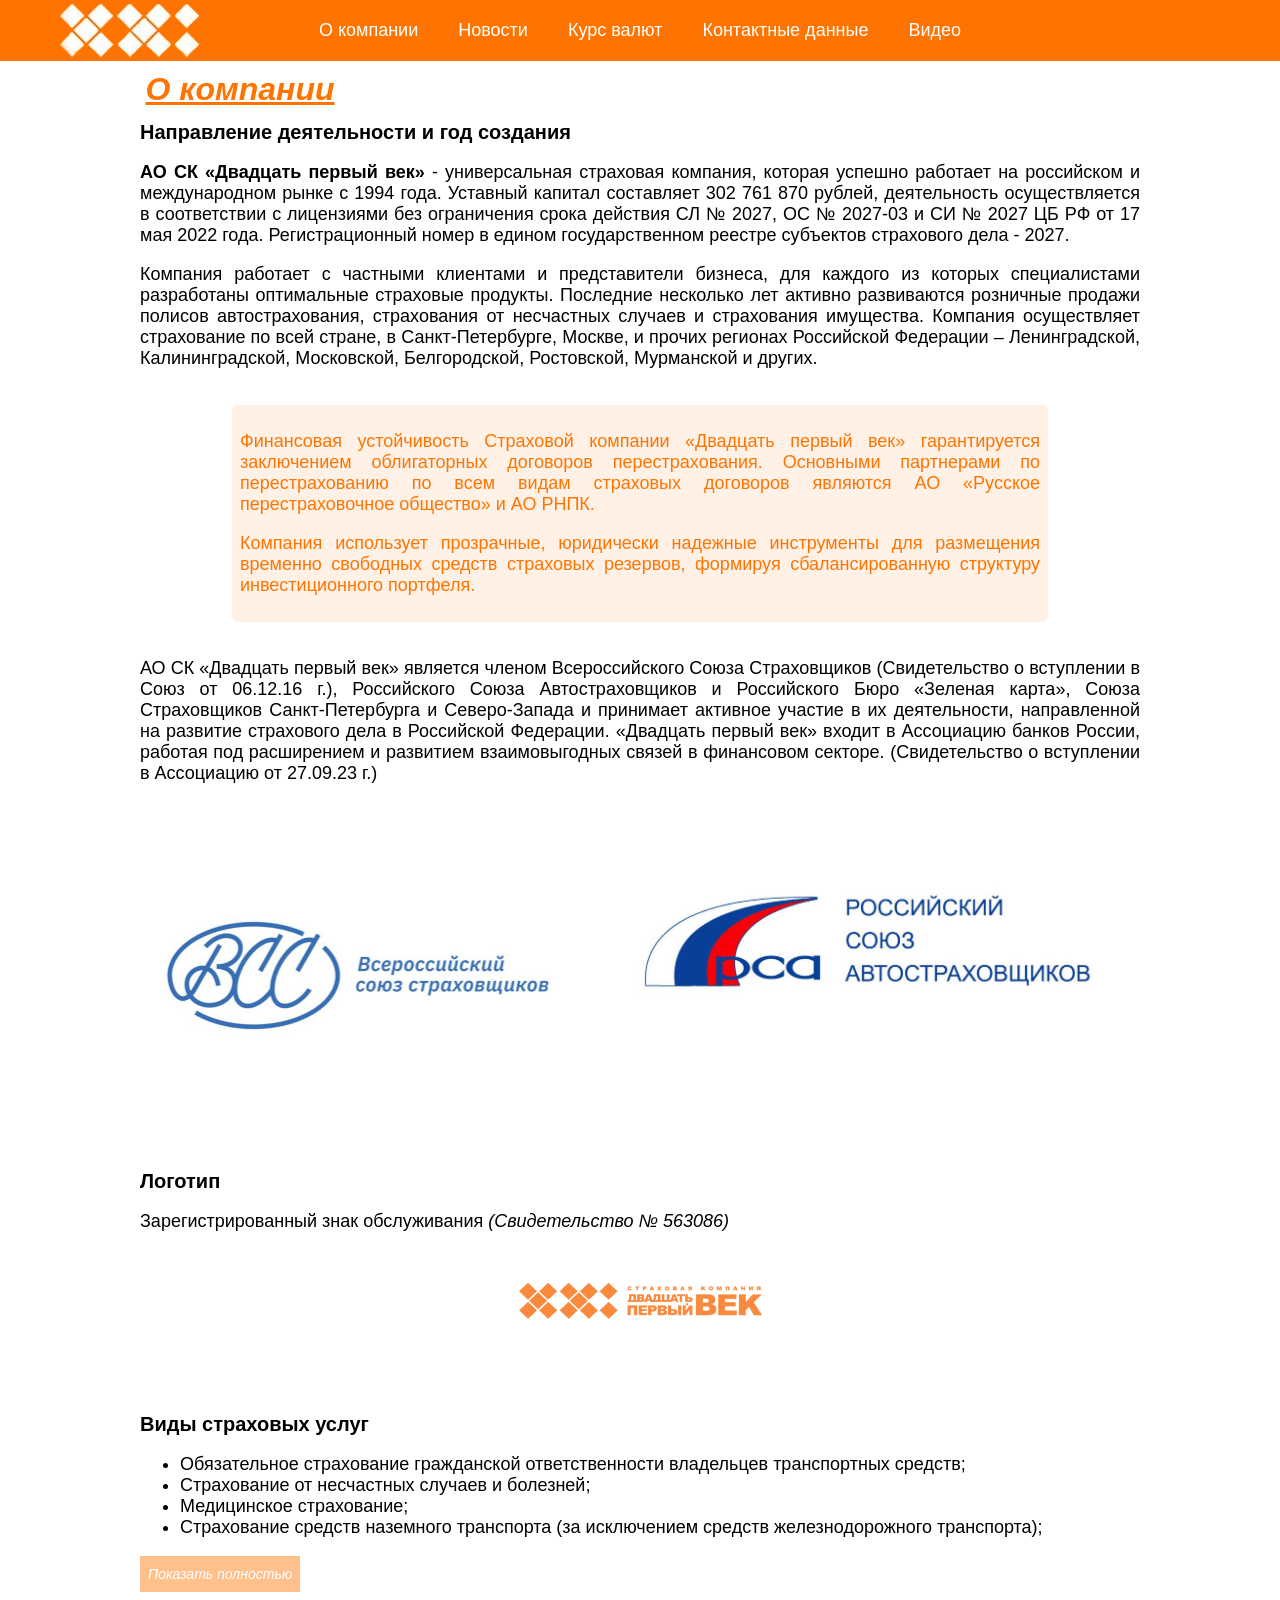
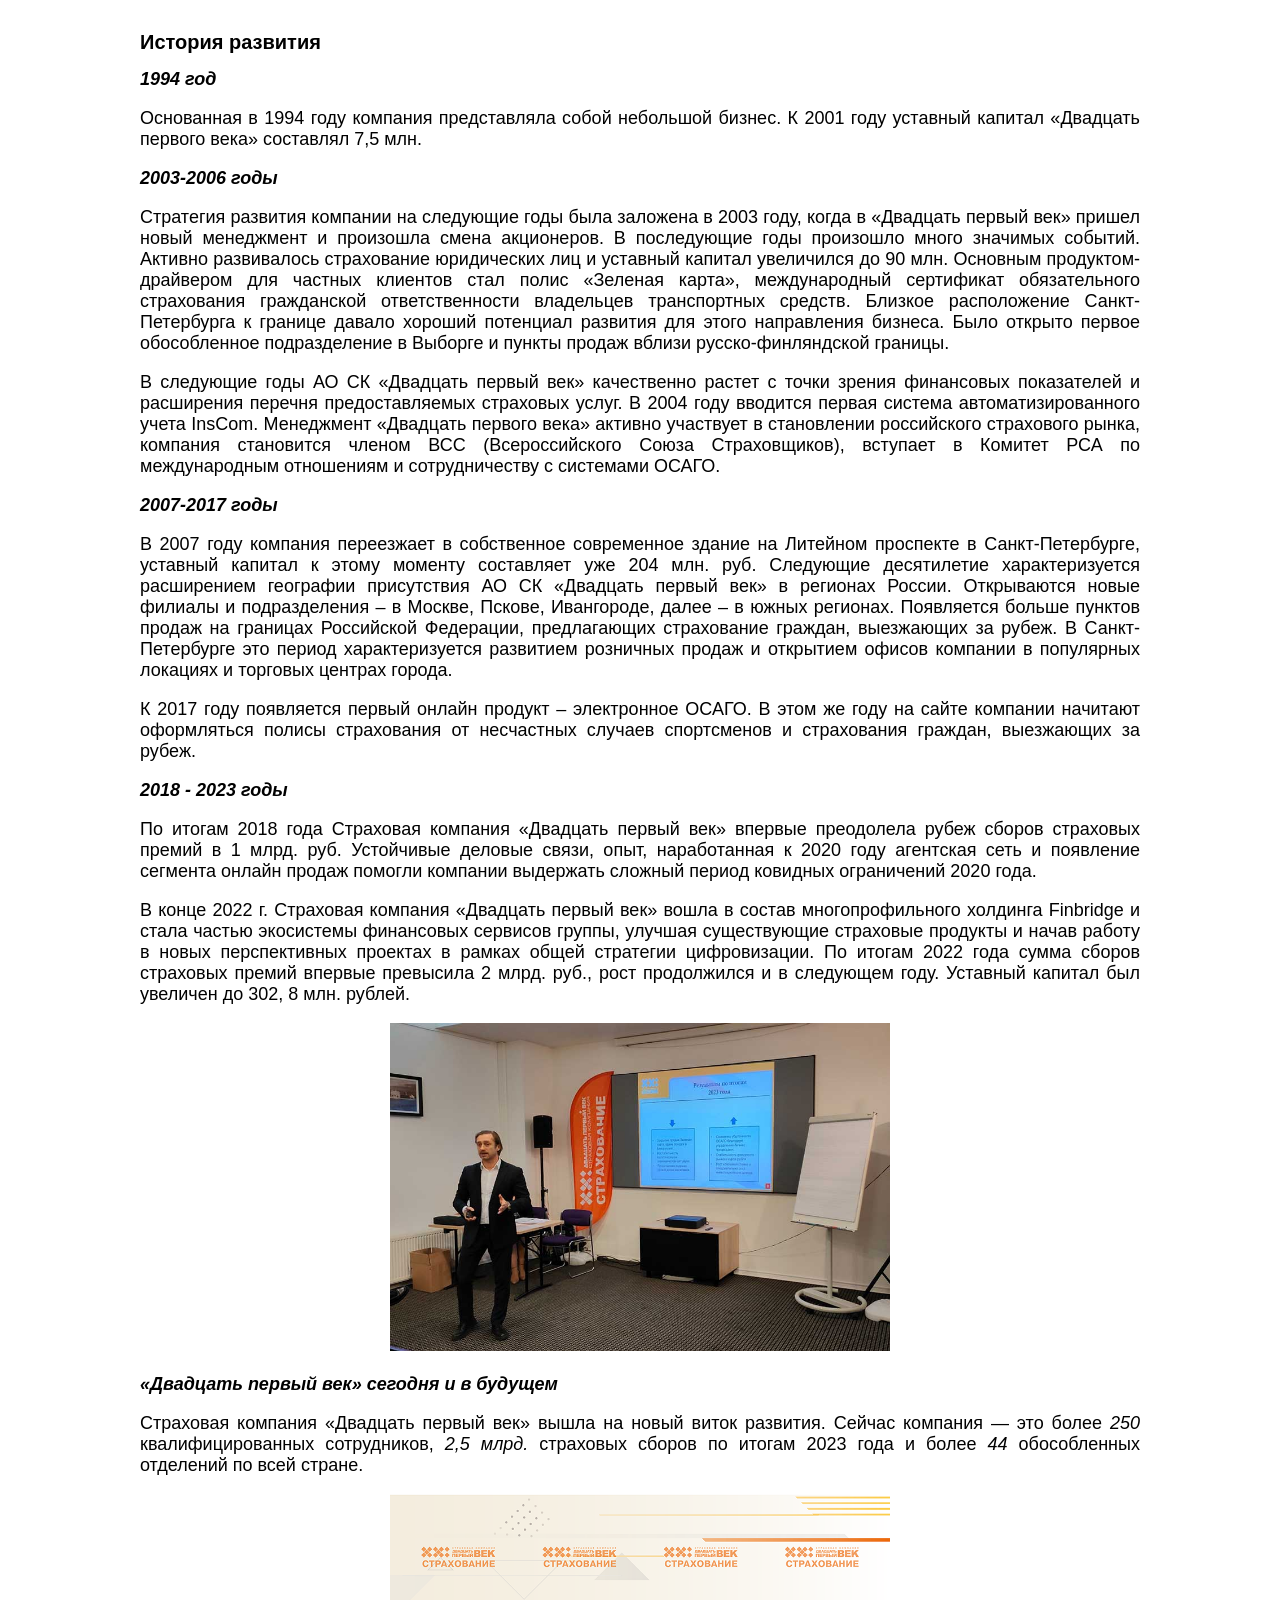
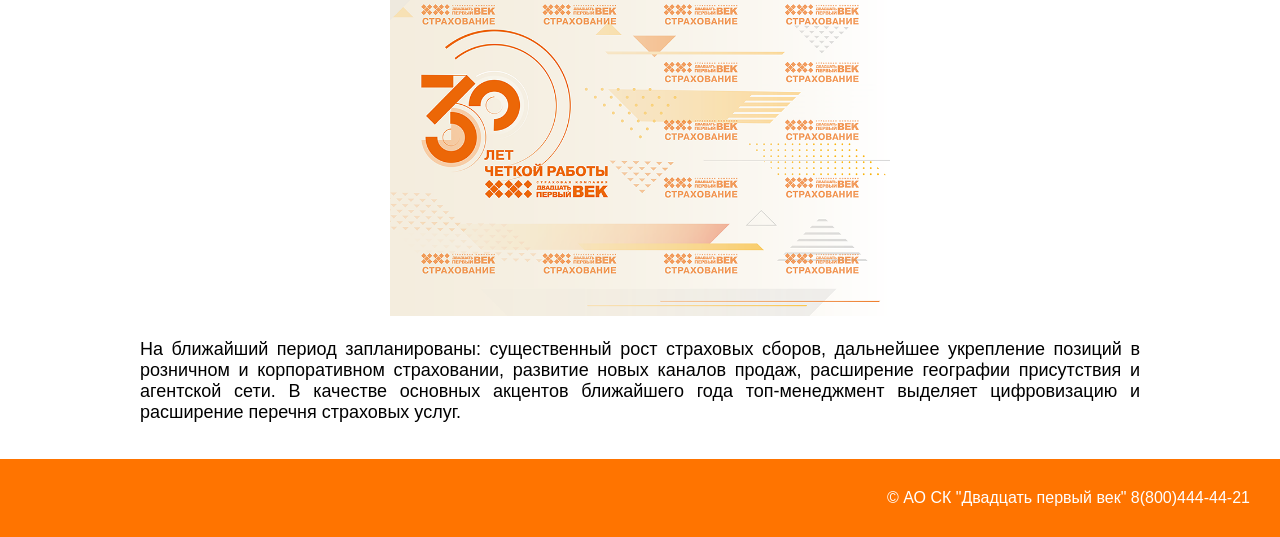
<file: index.html>
<!DOCTYPE html>
<html lang="ru">
<head>
    <meta charset="UTF-8">
    <meta name="viewport" content="width=device-width, initial-scale=1.0">
    <title>О компании - АО СК "Двадцать первый век"</title>
    <link rel="stylesheet" href="main.css">
    <link rel="shortcut icon" href="favicon.ico" type="image/x-icon">
    <link rel="icon" href="favicon.png">
    <style>
        .company {
            text-align: center;
            margin-top: 10px;
            margin-bottom: -80px;
            padding: 40px;
            text-decoration: underline #ff7400;
            font-style: italic;
        }
        p {
            text-align: justify;
            font-size: 18px;
            
        }
        .info {
            border: none;
            padding: 8px;
            width: 1000px;
            margin: 10px auto;
            
        }
        .ramka {
            border: none;
            padding: 8px;
            width: 800px;
            margin: 10px auto;
            background-color: #fff1e6;
            color: #ff7400;
            border-radius: 5px;
        }
        .kartin{
            display: inline-block; 
            border: none;
            padding: 8px;
            width: 1000px;
            margin: 10px auto;
        }
        .logotip{
            border: none;
            padding: 8px;
            width: 1000px;
            margin: 10px auto;
        }
        .vid {
            border: none;
            padding: 8px;
            width: 1000px;
            margin: 10px auto;
        }
        .num {
            font-size: 18px;
        }
        .click {
            background-color: #ffc08c;
            color: #fff;
            padding: 10px 8px;
            cursor: pointer;
            transition: all 0.3s ;
            border: none;
            font-size: 14px;
            font-style: italic;
        }
        .click:hover {
            background-color: #ff7400;
        }
        .click:active {
            transform: scale(1.1);
        }
    </style>
    <script>
        function toggleText(btn) {
            const fullText = btn.nextElementSibling;
            
            if (fullText.style.display === 'none') {
                fullText.style.display = 'block';
                btn.textContent = 'Скрыть';
            } else {
                fullText.style.display = 'none';
                btn.textContent = 'Показать полностью';
            }
        }
    </script>
</head>
<body>
    <header>
        <div class="logo"><img src="Лого1 (2).png" ></div>
        <ul>
            <li><a href="index.html">О компании</a></li>
            <li><a href="news.html">Новости</a></li>
            <li><a href="curs.html">Курс валют</a></li>
            <li><a href="contact.html">Контактные данные</a></li>
            <li><a href="video.html">Видео</a></li>
        </ul>
    </header>
    <div class="company">
        <h1 style="font-size: 32px; margin-left: -800px;">О компании</h1>
    </div>
    <main>
        <div class="info">
            <h1 style="text-align: left; font-size: 20px; color: black;">Направление деятельности и год создания</h1>
            <p><b>АО СК «Двадцать первый век»</b> - универсальная страховая компания, которая успешно работает на российском и 
            международном рынке с 1994 года. Уставный капитал составляет 302 761 870 рублей, деятельность осуществляется в 
            соответствии с лицензиями без ограничения срока действия СЛ № 2027, ОС № 2027-03 и СИ № 2027 ЦБ РФ от 
            17 мая 2022 года. Регистрационный номер в едином государственном реестре субъектов страхового дела - 2027.</p>

            <p>Компания работает с частными клиентами и представители бизнеса, для каждого из которых специалистами разработаны 
            оптимальные страховые продукты. Последние несколько лет активно развиваются розничные продажи полисов 
            автострахования, страхования от несчастных случаев и страхования имущества. Компания осуществляет страхование по 
            всей стране, в Санкт-Петербурге, Москве, и прочих регионах Российской Федерации – Ленинградской, Калининградской, 
            Московской, Белгородской, Ростовской, Мурманской и других.</p>
        </div>
        <div class="ramka">
            <p>Финансовая устойчивость Страховой компании «Двадцать первый век» гарантируется заключением облигаторных 
                договоров перестрахования. Основными партнерами по перестрахованию по всем видам страховых договоров 
                являются АО «Русское перестраховочное общество» и АО РНПК.</p>

            <p>Компания использует прозрачные, юридически надежные инструменты для размещения временно свободных средств 
                страховых резервов, формируя сбалансированную структуру инвестиционного портфеля.</p>
        </div>
        <div class="info">
            <p>АО СК «Двадцать первый век» является членом Всероссийского Союза Страховщиков (Свидетельство о вступлении 
                в Союз от 06.12.16 г.), Российского Союза Автостраховщиков и Российского Бюро «Зеленая карта», Союза 
                Страховщиков Санкт-Петербурга и Северо-Запада и принимает активное участие в их деятельности, 
                направленной на развитие страхового дела в Российской Федерации. «Двадцать первый век» входит в Ассоциацию 
                банков России, работая под расширением и развитием взаимовыгодных связей в финансовом секторе. 
                (Свидетельство о вступлении в Ассоциацию от 27.09.23 г.)</p>
        </div>
        <div class="kartin">
            <img style="width: 50%; margin-left: 100px; margin-top: 50px" src="логотип-всс2022.jpg">
            <img style="width: 50%; margin-left: 600px; margin-top: -300px;"src="y36yXCkEteE.jpg">
        </div>
        <div class="logotip">
            <h1 style="text-align: left; font-size: 20px; color: black;">Логотип</h1>
            <p>Зарегистрированный знак обслуживания <i>(Свидетельство № 563086)</i></p>
            <p style="text-align: center;"><img src="logo_21Vek.png"></p>
        </div>
        <div class="vid">
            <h1 style="text-align: left; font-size: 20px; color: black;">Виды страховых услуг</h1>
            <ul class="num">
                <li>Обязательное страхование гражданской ответственности владельцев транспортных средств;</li>
                <li>Страхование от несчастных случаев и болезней;</li>
                <li>Медицинское страхование;</li>
                <li>Страхование средств наземного транспорта (за исключением средств железнодорожного транспорта);</li>
            </ul>
                <button onclick="toggleText(this)" class="click">Показать полностью</button>
                <div class="fullText" style="display: none;">
                    <ul class="num">
                        <li>Страхование средств железнодорожного транспорта;</li>
                        <li>Страхование средств воздушного транспорта;</li>
                        <li>Страхование средств водного транспорта;</li>
                        <li>Страхование грузов;</li>
                        <li>Сельскохозяйственное страхование (страхование урожая, сельскохозяйственных культур, многолетних насаждений, животных);</li>
                        <li>Страхование имущества юридических лиц, за исключением транспортных средств и сельскохозяйственного страхования;</li>
                        <li>Cтрахование имущества граждан, за исключением транспортных средств;</li>
                        <li>Cтрахование гражданской ответственности владельцев автотранспортных средств;</li>
                        <li>Cтрахование гражданской ответственности владельцев средств воздушного транспорта;</li>
                        <li>Cтрахование гражданской ответственности владельцев средств водного транспорта;</li>
                        <li>Cтрахование гражданской ответственности владельцев средств железнодорожного транспорта;</li>
                        <li>Cтрахование гражданской ответственности за причинение вреда вследствие недостатков товаров, работ, услуг;</li>
                        <li>Cтрахование гражданской ответственности за причинение вреда третьим лицам;</li>
                        <li>Cтрахование гражданской ответственности за неисполнение обязательств по договору;</li>
                        <li>Cтрахование предпринимательских рисков;</li>
                        <li>Cтрахование финансовых рисков.</li>
                    </ul>
                </div>
        </div>
        <div class="info">
            <h1 style="text-align: left; font-size: 20px; color: black;">История развития</h1>
            <h2 style="text-align: left; font-size: 18px; color: black;"><i>1994 год</i></h2>
            <p>Основанная в 1994 году компания представляла собой небольшой бизнес. К 2001 году уставный капитал 
                «Двадцать первого века» составлял 7,5 млн.</p>
            
            <h2 style="text-align: left; font-size: 18px; color: black;"><i>2003-2006 годы</i></h2>
            <p>Стратегия развития компании на следующие годы была заложена в 2003 году, когда в «Двадцать первый век» 
                пришел новый менеджмент и произошла смена акционеров. В последующие годы произошло много значимых 
                событий. Активно развивалось страхование юридических лиц и уставный капитал увеличился до 90 млн. 
                Основным продуктом-драйвером для частных клиентов стал полис «Зеленая карта», международный сертификат 
                обязательного страхования гражданской ответственности владельцев транспортных средств. Близкое 
                расположение Санкт-Петербурга к границе давало хороший потенциал развития для этого направления бизнеса. 
                Было открыто первое обособленное подразделение в Выборге и пункты продаж вблизи русско-финляндской границы.</p>
            <p>В следующие годы АО СК «Двадцать первый век» качественно растет с точки зрения финансовых показателей и 
                расширения перечня предоставляемых страховых услуг. В 2004 году вводится первая система автоматизированного 
                учета InsCom. Менеджмент «Двадцать первого века» активно участвует в становлении российского страхового рынка, 
                компания становится членом ВСС (Всероссийского Союза Страховщиков), вступает в Комитет РСА по международным отношениям 
                и сотрудничеству с системами ОСАГО.</p>
            <h2 style="text-align: left; font-size: 18px; color: black;"><i>2007-2017 годы</i></h2>
            <p>В 2007 году компания переезжает в собственное современное здание на Литейном проспекте в Санкт-Петербурге, 
                уставный капитал к этому моменту составляет уже 204 млн. руб. Следующие десятилетие характеризуется 
                расширением географии присутствия АО СК «Двадцать первый век» в регионах России. Открываются новые 
                филиалы и подразделения – в Москве, Пскове, Ивангороде, далее – в южных регионах. Появляется больше 
                пунктов продаж на границах Российской Федерации, предлагающих страхование граждан, выезжающих за рубеж. 
                В Санкт-Петербурге это период характеризуется развитием розничных продаж и открытием офисов компании в 
                популярных локациях и торговых центрах города.</p>
            <p>К 2017 году появляется первый онлайн продукт – электронное ОСАГО. В этом же году на сайте компании 
                начитают оформляться полисы страхования от несчастных случаев спортсменов и страхования граждан, 
                выезжающих за рубеж.</p>

            <h2 style="text-align: left; font-size: 18px; color: black;"><i>2018 - 2023 годы</i></h2>
            <p>По итогам 2018 года Страховая компания «Двадцать первый век» впервые преодолела рубеж сборов страховых 
                премий в 1 млрд. руб. Устойчивые деловые связи, опыт, наработанная к 2020 году агентская сеть и появление 
                сегмента онлайн продаж помогли компании выдержать сложный период ковидных ограничений 2020 года.</p>
            <p>В конце 2022 г. Страховая компания «Двадцать первый век» вошла в состав многопрофильного холдинга Finbridge 
                и стала частью экосистемы финансовых сервисов группы, улучшая существующие страховые продукты и начав работу 
                в новых перспективных проектах в рамках общей стратегии цифровизации. По итогам 2022 года сумма сборов 
                страховых премий впервые превысила 2 млрд. руб., рост продолжился и в следующем году. Уставный капитал был 
                увеличен до 302, 8 млн. рублей.</p>
            <p style="text-align: center;"><img style="width: 50%;" src="1.jpg"></p>

            <h2 style="text-align: left; font-size: 18px; color: black;"><i>«Двадцать первый век» сегодня и в будущем</i></h2>
            
            <p>Страховая компания «Двадцать первый век» вышла на новый виток развития. Сейчас компания — это более <i>250</i> 
                квалифицированных сотрудников, <i>2,5 млрд.</i> страховых сборов по итогам 2023 года и более <i>44</i> обособленных 
                отделений по всей стране.</p>
            <p style="text-align: center;"><img style="width: 50%;" src="2.png"></p>
            <p>На ближайший период запланированы: существенный рост страховых сборов, дальнейшее укрепление позиций в 
                розничном и корпоративном страховании, развитие новых каналов продаж, расширение географии присутствия и 
                агентской сети. В качестве основных акцентов ближайшего года топ-менеджмент выделяет цифровизацию и 
                расширение перечня страховых услуг.</p>   
        </div>
    </main>

    <footer style="text-align: right;">
        &copy; АО СК "Двадцать первый век"
        8(800)444-44-21
    </footer>
</body>
</html>
</file>
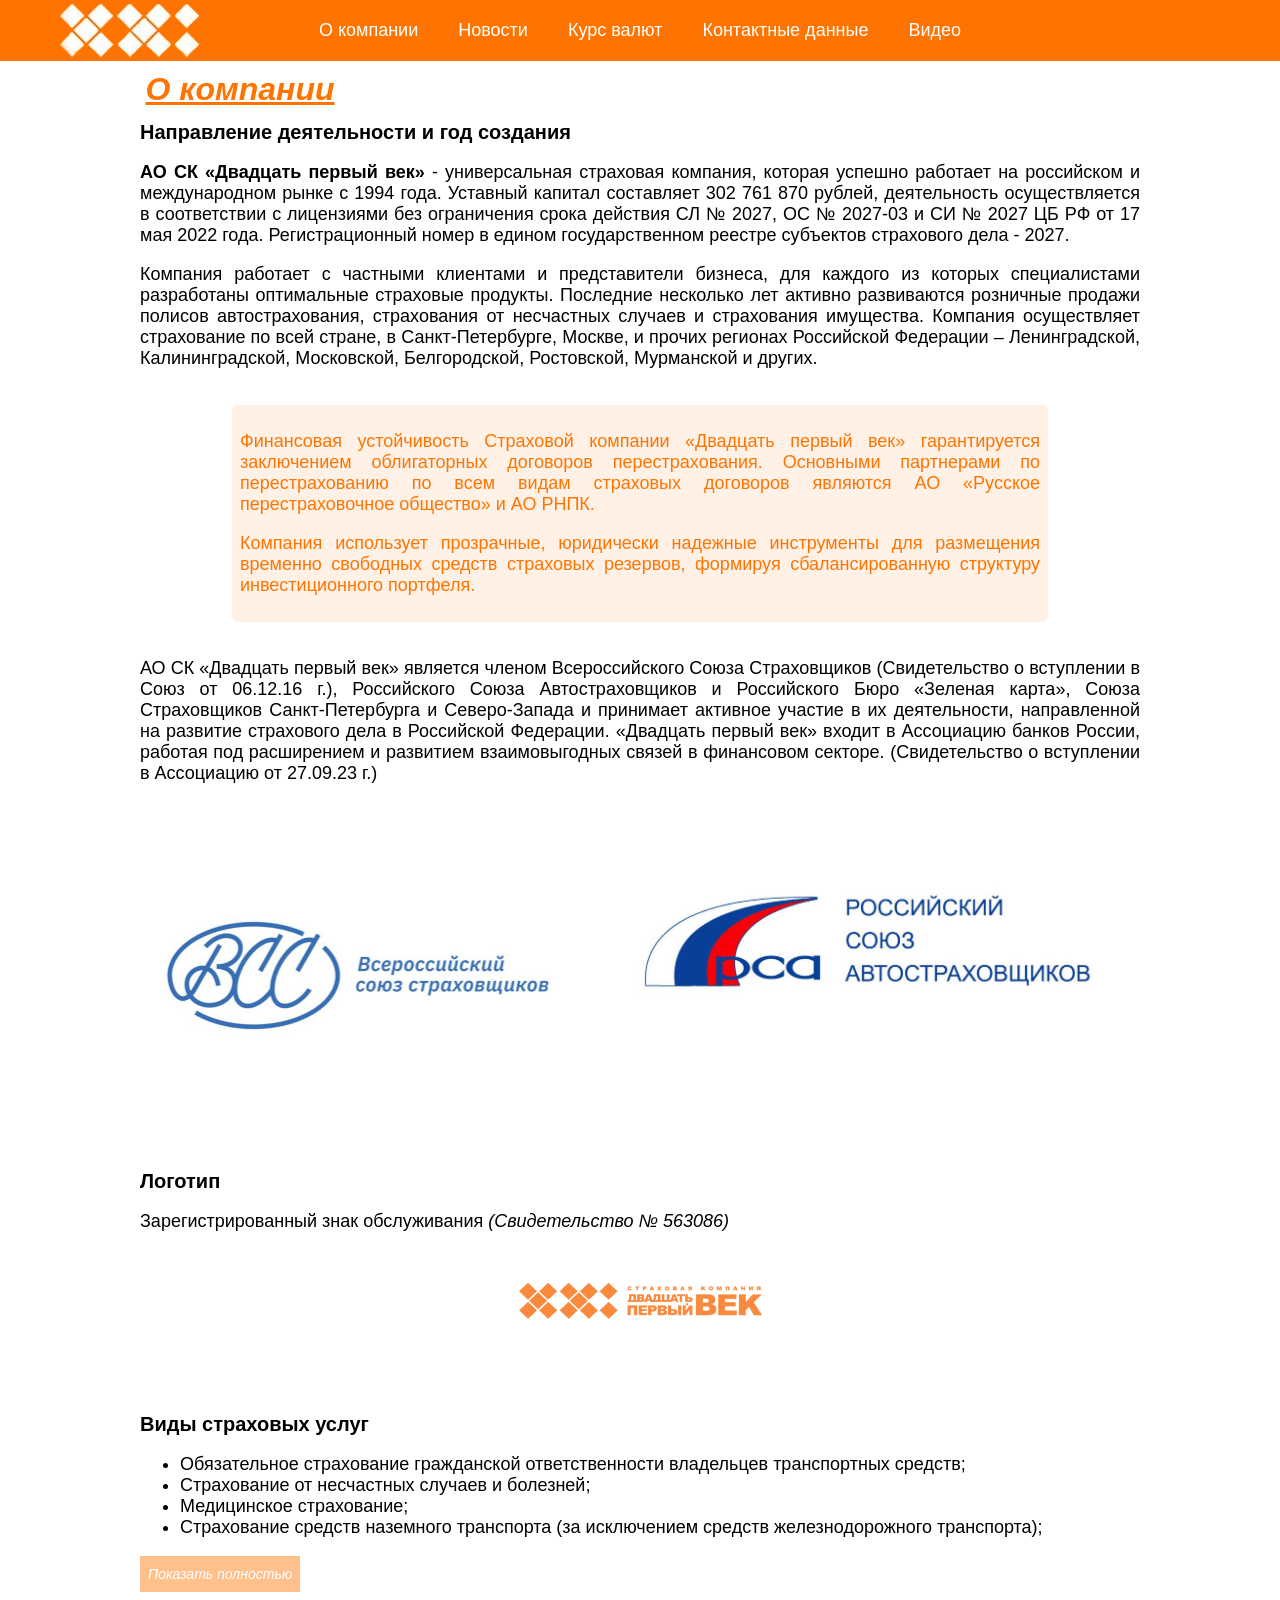
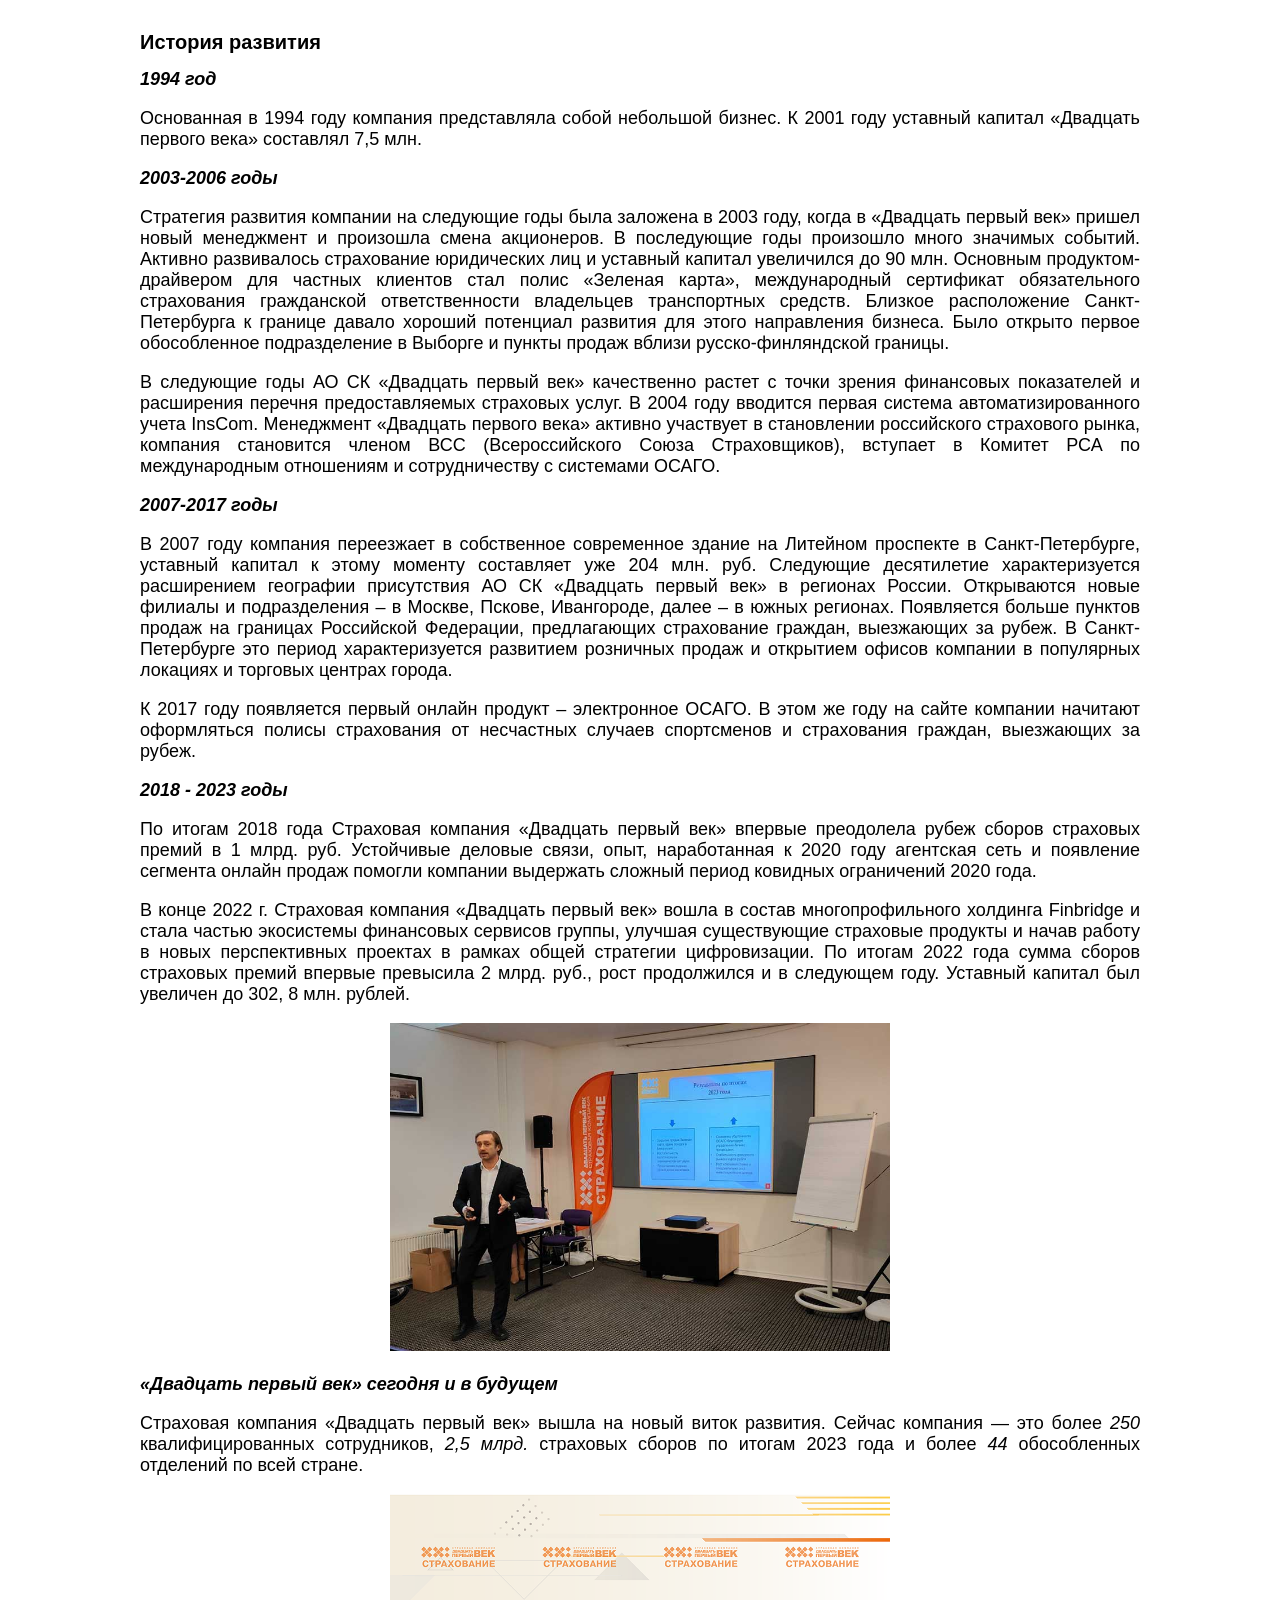
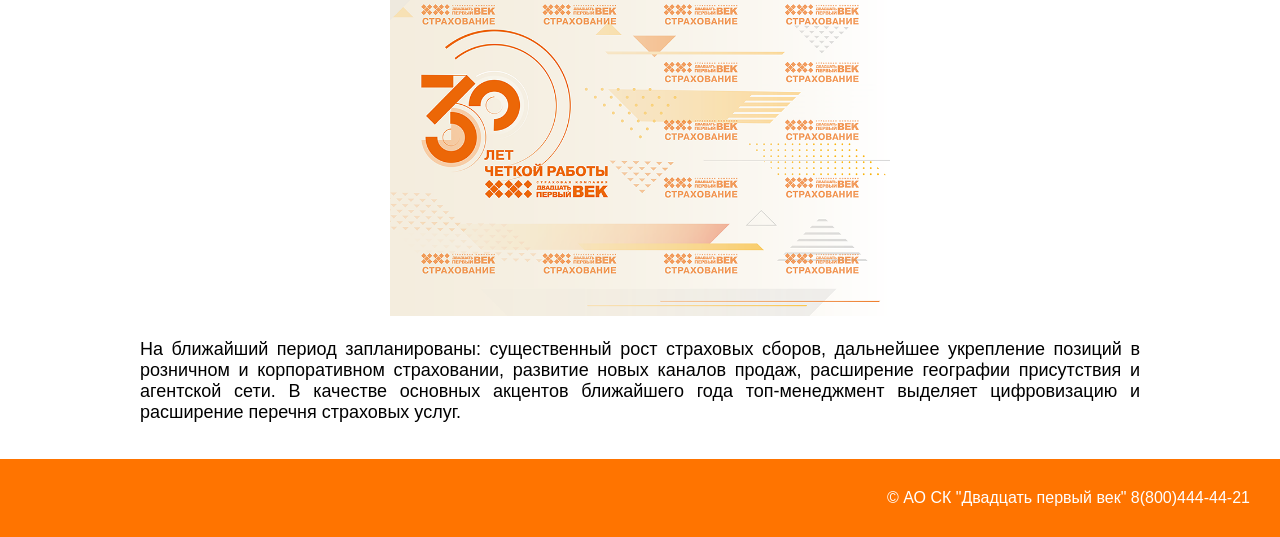
<file: comapny.html>
<!DOCTYPE html>
<html lang="ru">
<head>
    <meta charset="UTF-8">
    <meta name="viewport" content="width=device-width, initial-scale=1.0">
    <title>О компании - АО СК "Двадцать первый век"</title>
    <link rel="stylesheet" href="main.css">
    <link rel="shortcut icon" href="favicon.ico" type="image/x-icon">
    <link rel="icon" href="favicon.png">
    <style>
        .company {
            text-align: center;
            margin-top: 10px;
            margin-bottom: -80px;
            padding: 40px;
            text-decoration: underline #ff7400;
            font-style: italic;
        }
        p {
            text-align: justify;
            font-size: 18px;
            
        }
        .info {
            border: none;
            padding: 8px;
            width: 1000px;
            margin: 10px auto;
            
        }
        .ramka {
            border: none;
            padding: 8px;
            width: 800px;
            margin: 10px auto;
            background-color: #fff1e6;
            color: #ff7400;
            border-radius: 5px;
        }
        .kartin{
            display: inline-block; 
            border: none;
            padding: 8px;
            width: 1000px;
            margin: 10px auto;
        }
        .logotip{
            border: none;
            padding: 8px;
            width: 1000px;
            margin: 10px auto;
        }
        .vid {
            border: none;
            padding: 8px;
            width: 1000px;
            margin: 10px auto;
        }
        .num {
            font-size: 18px;
        }
        .click {
            background-color: #ffc08c;
            color: #fff;
            padding: 10px 8px;
            cursor: pointer;
            transition: all 0.3s ;
            border: none;
            font-size: 14px;
            font-style: italic;
        }
        .click:hover {
            background-color: #ff7400;
        }
        .click:active {
            transform: scale(1.1);
        }
    </style>
    <script>
        function toggleText(btn) {
            const fullText = btn.nextElementSibling;
            
            if (fullText.style.display === 'none') {
                fullText.style.display = 'block';
                btn.textContent = 'Скрыть';
            } else {
                fullText.style.display = 'none';
                btn.textContent = 'Показать полностью';
            }
        }
    </script>
</head>
<body>
    <header>
        <div class="logo"><img src="Лого1 (2).png" ></div>
        <ul>
            <li><a href="comapny.html">О компании</a></li>
            <li><a href="news.html">Новости</a></li>
            <li><a href="curs.html">Курс валют</a></li>
            <li><a href="contact.html">Контактные данные</a></li>
            <li><a href="video.html">Видео</a></li>
        </ul>
    </header>
    <div class="company">
        <h1 style="font-size: 32px; margin-left: -800px;">О компании</h1>
    </div>
    <main>
        <div class="info">
            <h1 style="text-align: left; font-size: 20px; color: black;">Направление деятельности и год создания</h1>
            <p><b>АО СК «Двадцать первый век»</b> - универсальная страховая компания, которая успешно работает на российском и 
            международном рынке с 1994 года. Уставный капитал составляет 302 761 870 рублей, деятельность осуществляется в 
            соответствии с лицензиями без ограничения срока действия СЛ № 2027, ОС № 2027-03 и СИ № 2027 ЦБ РФ от 
            17 мая 2022 года. Регистрационный номер в едином государственном реестре субъектов страхового дела - 2027.</p>

            <p>Компания работает с частными клиентами и представители бизнеса, для каждого из которых специалистами разработаны 
            оптимальные страховые продукты. Последние несколько лет активно развиваются розничные продажи полисов 
            автострахования, страхования от несчастных случаев и страхования имущества. Компания осуществляет страхование по 
            всей стране, в Санкт-Петербурге, Москве, и прочих регионах Российской Федерации – Ленинградской, Калининградской, 
            Московской, Белгородской, Ростовской, Мурманской и других.</p>
        </div>
        <div class="ramka">
            <p>Финансовая устойчивость Страховой компании «Двадцать первый век» гарантируется заключением облигаторных 
                договоров перестрахования. Основными партнерами по перестрахованию по всем видам страховых договоров 
                являются АО «Русское перестраховочное общество» и АО РНПК.</p>

            <p>Компания использует прозрачные, юридически надежные инструменты для размещения временно свободных средств 
                страховых резервов, формируя сбалансированную структуру инвестиционного портфеля.</p>
        </div>
        <div class="info">
            <p>АО СК «Двадцать первый век» является членом Всероссийского Союза Страховщиков (Свидетельство о вступлении 
                в Союз от 06.12.16 г.), Российского Союза Автостраховщиков и Российского Бюро «Зеленая карта», Союза 
                Страховщиков Санкт-Петербурга и Северо-Запада и принимает активное участие в их деятельности, 
                направленной на развитие страхового дела в Российской Федерации. «Двадцать первый век» входит в Ассоциацию 
                банков России, работая под расширением и развитием взаимовыгодных связей в финансовом секторе. 
                (Свидетельство о вступлении в Ассоциацию от 27.09.23 г.)</p>
        </div>
        <div class="kartin">
            <img style="width: 50%; margin-left: 100px; margin-top: 50px" src="логотип-всс2022.jpg">
            <img style="width: 50%; margin-left: 600px; margin-top: -300px;"src="y36yXCkEteE.jpg">
        </div>
        <div class="logotip">
            <h1 style="text-align: left; font-size: 20px; color: black;">Логотип</h1>
            <p>Зарегистрированный знак обслуживания <i>(Свидетельство № 563086)</i></p>
            <p style="text-align: center;"><img src="logo_21Vek.png"></p>
        </div>
        <div class="vid">
            <h1 style="text-align: left; font-size: 20px; color: black;">Виды страховых услуг</h1>
            <ul class="num">
                <li>Обязательное страхование гражданской ответственности владельцев транспортных средств;</li>
                <li>Страхование от несчастных случаев и болезней;</li>
                <li>Медицинское страхование;</li>
                <li>Страхование средств наземного транспорта (за исключением средств железнодорожного транспорта);</li>
            </ul>
                <button onclick="toggleText(this)" class="click">Показать полностью</button>
                <div class="fullText" style="display: none;">
                    <ul class="num">
                        <li>Страхование средств железнодорожного транспорта;</li>
                        <li>Страхование средств воздушного транспорта;</li>
                        <li>Страхование средств водного транспорта;</li>
                        <li>Страхование грузов;</li>
                        <li>Сельскохозяйственное страхование (страхование урожая, сельскохозяйственных культур, многолетних насаждений, животных);</li>
                        <li>Страхование имущества юридических лиц, за исключением транспортных средств и сельскохозяйственного страхования;</li>
                        <li>Cтрахование имущества граждан, за исключением транспортных средств;</li>
                        <li>Cтрахование гражданской ответственности владельцев автотранспортных средств;</li>
                        <li>Cтрахование гражданской ответственности владельцев средств воздушного транспорта;</li>
                        <li>Cтрахование гражданской ответственности владельцев средств водного транспорта;</li>
                        <li>Cтрахование гражданской ответственности владельцев средств железнодорожного транспорта;</li>
                        <li>Cтрахование гражданской ответственности за причинение вреда вследствие недостатков товаров, работ, услуг;</li>
                        <li>Cтрахование гражданской ответственности за причинение вреда третьим лицам;</li>
                        <li>Cтрахование гражданской ответственности за неисполнение обязательств по договору;</li>
                        <li>Cтрахование предпринимательских рисков;</li>
                        <li>Cтрахование финансовых рисков.</li>
                    </ul>
                </div>
        </div>
        <div class="info">
            <h1 style="text-align: left; font-size: 20px; color: black;">История развития</h1>
            <h2 style="text-align: left; font-size: 18px; color: black;"><i>1994 год</i></h2>
            <p>Основанная в 1994 году компания представляла собой небольшой бизнес. К 2001 году уставный капитал 
                «Двадцать первого века» составлял 7,5 млн.</p>
            
            <h2 style="text-align: left; font-size: 18px; color: black;"><i>2003-2006 годы</i></h2>
            <p>Стратегия развития компании на следующие годы была заложена в 2003 году, когда в «Двадцать первый век» 
                пришел новый менеджмент и произошла смена акционеров. В последующие годы произошло много значимых 
                событий. Активно развивалось страхование юридических лиц и уставный капитал увеличился до 90 млн. 
                Основным продуктом-драйвером для частных клиентов стал полис «Зеленая карта», международный сертификат 
                обязательного страхования гражданской ответственности владельцев транспортных средств. Близкое 
                расположение Санкт-Петербурга к границе давало хороший потенциал развития для этого направления бизнеса. 
                Было открыто первое обособленное подразделение в Выборге и пункты продаж вблизи русско-финляндской границы.</p>
            <p>В следующие годы АО СК «Двадцать первый век» качественно растет с точки зрения финансовых показателей и 
                расширения перечня предоставляемых страховых услуг. В 2004 году вводится первая система автоматизированного 
                учета InsCom. Менеджмент «Двадцать первого века» активно участвует в становлении российского страхового рынка, 
                компания становится членом ВСС (Всероссийского Союза Страховщиков), вступает в Комитет РСА по международным отношениям 
                и сотрудничеству с системами ОСАГО.</p>
            <h2 style="text-align: left; font-size: 18px; color: black;"><i>2007-2017 годы</i></h2>
            <p>В 2007 году компания переезжает в собственное современное здание на Литейном проспекте в Санкт-Петербурге, 
                уставный капитал к этому моменту составляет уже 204 млн. руб. Следующие десятилетие характеризуется 
                расширением географии присутствия АО СК «Двадцать первый век» в регионах России. Открываются новые 
                филиалы и подразделения – в Москве, Пскове, Ивангороде, далее – в южных регионах. Появляется больше 
                пунктов продаж на границах Российской Федерации, предлагающих страхование граждан, выезжающих за рубеж. 
                В Санкт-Петербурге это период характеризуется развитием розничных продаж и открытием офисов компании в 
                популярных локациях и торговых центрах города.</p>
            <p>К 2017 году появляется первый онлайн продукт – электронное ОСАГО. В этом же году на сайте компании 
                начитают оформляться полисы страхования от несчастных случаев спортсменов и страхования граждан, 
                выезжающих за рубеж.</p>

            <h2 style="text-align: left; font-size: 18px; color: black;"><i>2018 - 2023 годы</i></h2>
            <p>По итогам 2018 года Страховая компания «Двадцать первый век» впервые преодолела рубеж сборов страховых 
                премий в 1 млрд. руб. Устойчивые деловые связи, опыт, наработанная к 2020 году агентская сеть и появление 
                сегмента онлайн продаж помогли компании выдержать сложный период ковидных ограничений 2020 года.</p>
            <p>В конце 2022 г. Страховая компания «Двадцать первый век» вошла в состав многопрофильного холдинга Finbridge 
                и стала частью экосистемы финансовых сервисов группы, улучшая существующие страховые продукты и начав работу 
                в новых перспективных проектах в рамках общей стратегии цифровизации. По итогам 2022 года сумма сборов 
                страховых премий впервые превысила 2 млрд. руб., рост продолжился и в следующем году. Уставный капитал был 
                увеличен до 302, 8 млн. рублей.</p>
            <p style="text-align: center;"><img style="width: 50%;" src="1.jpg"></p>

            <h2 style="text-align: left; font-size: 18px; color: black;"><i>«Двадцать первый век» сегодня и в будущем</i></h2>
            
            <p>Страховая компания «Двадцать первый век» вышла на новый виток развития. Сейчас компания — это более <i>250</i> 
                квалифицированных сотрудников, <i>2,5 млрд.</i> страховых сборов по итогам 2023 года и более <i>44</i> обособленных 
                отделений по всей стране.</p>
            <p style="text-align: center;"><img style="width: 50%;" src="2.png"></p>
            <p>На ближайший период запланированы: существенный рост страховых сборов, дальнейшее укрепление позиций в 
                розничном и корпоративном страховании, развитие новых каналов продаж, расширение географии присутствия и 
                агентской сети. В качестве основных акцентов ближайшего года топ-менеджмент выделяет цифровизацию и 
                расширение перечня страховых услуг.</p>   
        </div>
    </main>

    <footer style="text-align: right;">
        &copy; АО СК "Двадцать первый век"
        8(800)444-44-21
    </footer>
</body>
</html>
</file>
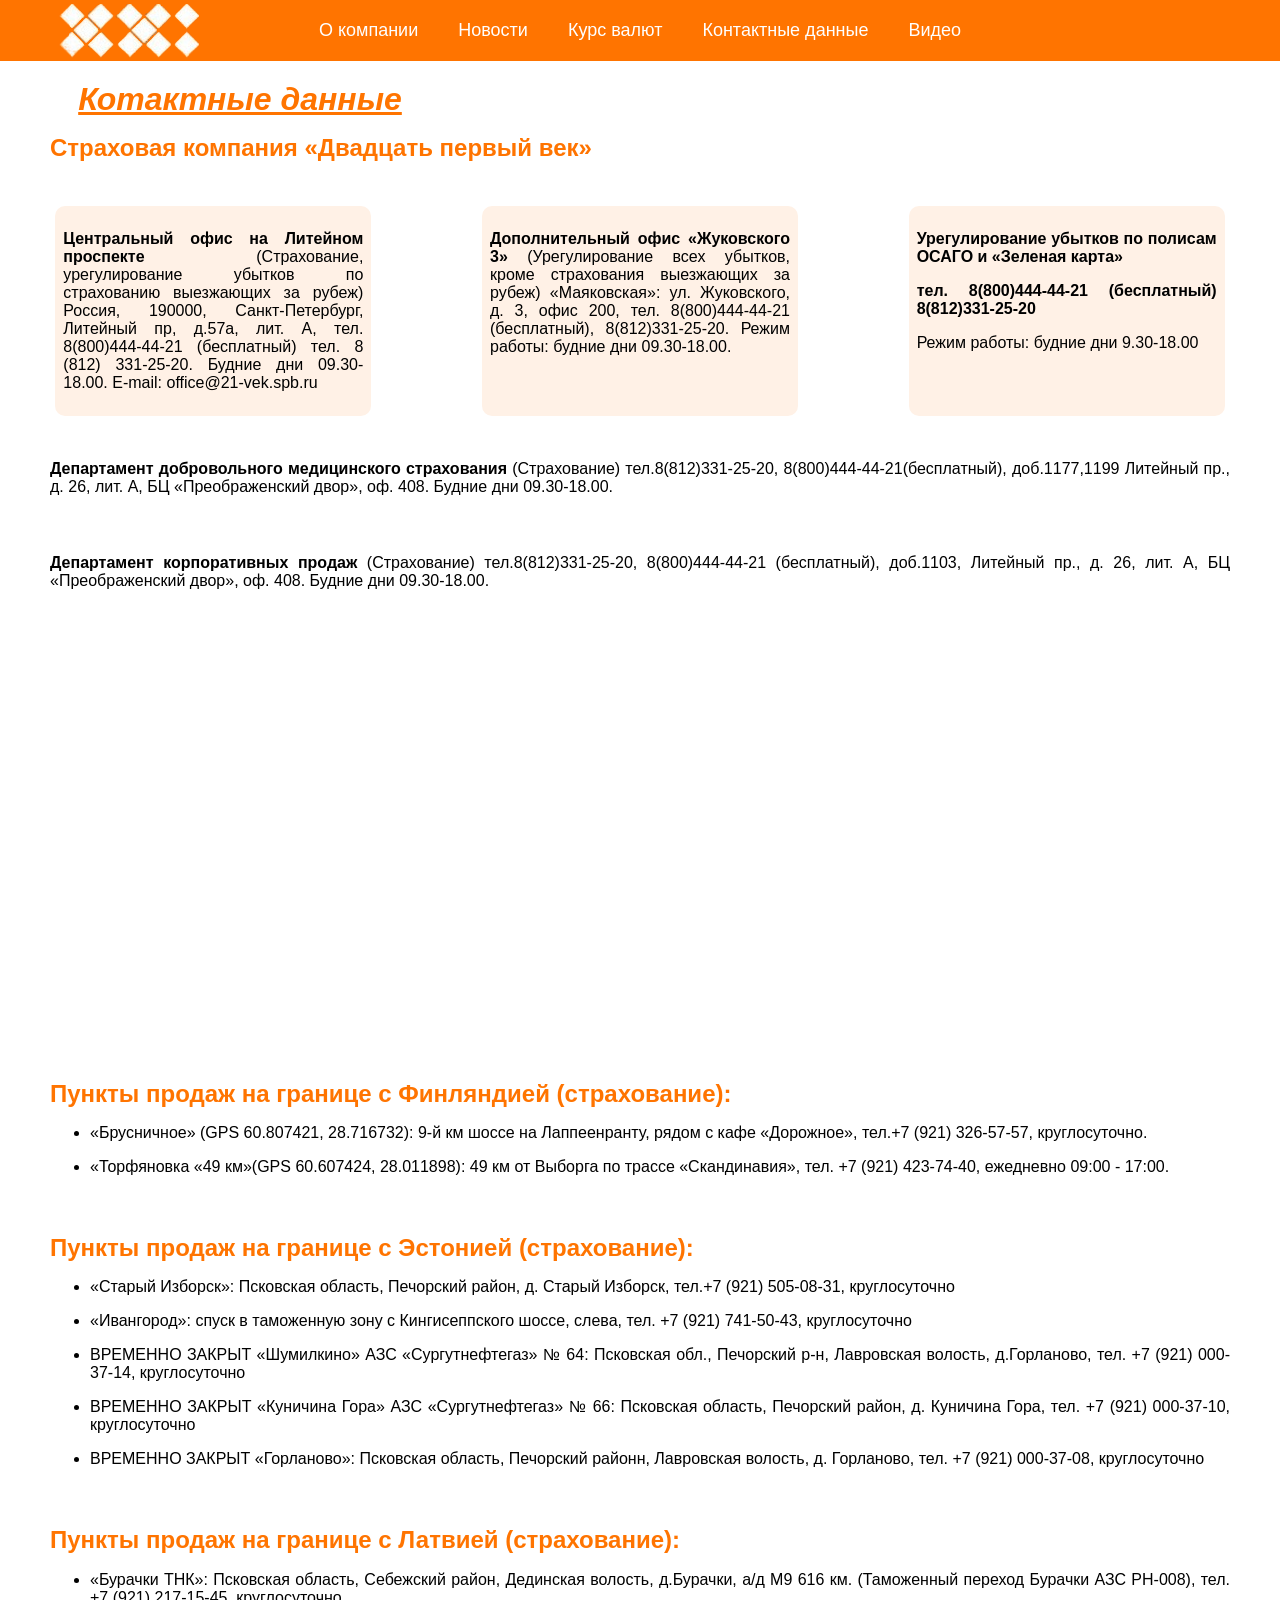
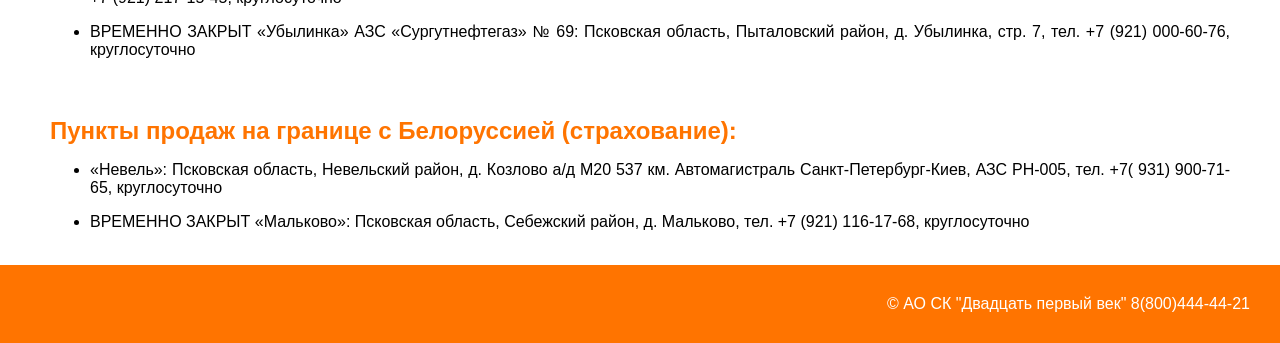
<file: contact.html>
<!DOCTYPE html>
<html lang="ru">
<head>
    <meta charset="UTF-8">
    <meta name="viewport" content="width=device-width, initial-scale=1.0">
    <title>Контактные данные - АО СК "Двадцать первый век"</title>
    <link rel="stylesheet" href="main.css">
    <link rel="shortcut icon" href="favicon.ico" type="image/x-icon">
    <link rel="icon" href="favicon.png">
    <style>
        .contact-header {
            text-align: left;
            margin-left: -800px;
            margin-top: 10px;
            margin-bottom: -90px;
            padding: 50px;
            text-decoration: underline #ff7400;
            font-style: italic;
        }
        p {
            text-align: justify;
        }
        .contact {
            border: none;
            padding: 8px;
            width: 300px;
            margin: 10px auto;
            background-color: #fff1e6;
            border-radius: 10px;
        }
        .contacts {
            display: flex;
            
        }
        .info {
            border: none;
            padding: 8px;
            width: 1180px;
            margin: 10px auto;    
        }
    </style>
</head>
<body>
    <header>
        <div class="logo"><img src="Лого1 (2).png" ></div>
        <ul>
            <li><a href="index.html">О компании</a></li>
            <li><a href="news.html">Новости</a></li>
            <li><a href="curs.html">Курс валют</a></li>
            <li><a href="contact.html">Контактные данные</a></li>
            <li><a href="video.html">Видео</a></li>
        </ul>
    </header>
    <div class="contact-header">
        <h1 style="font-size: 32px;">Котактные данные</h1>
    </div>
    <main>
        <div class="info"><h1 style="font-size: 24px; text-align: left;">Страховая компания «Двадцать первый век»</h1></div>
        <div class="contacts">
            <div class="contact">
                <p><b>Центральный офис на Литейном проспекте</b> (Cтрахование, урегулирование убытков по страхованию выезжающих 
                за рубеж) Россия, 190000, Санкт-Петербург, Литейный пр, д.57а, лит. А, тел. 8(800)444-44-21 (бесплатный) 
                тел. 8 (812) 331-25-20. Будние дни 09.30-18.00. E-mail: office@21-vek.spb.ru</p>
            </div>
            <div class="contact">
                <p><b>Дополнительный офис «Жуковского 3»</b> (Урегулирование всех убытков, кроме страхования выезжающих за рубеж)
                    «Маяковская»: ул. Жуковского, д. 3, офис 200, тел. 8(800)444-44-21 (бесплатный), 8(812)331-25-20. Режим 
                    работы: будние дни 09.30-18.00.</p>
            </div>
            <div class="contact">
                <p><b>Урегулирование убытков по полисам ОСАГО и «Зеленая карта»</b></p>
                <p><b>тел. 8(800)444-44-21 (бесплатный) 8(812)331-25-20</b></p>
                <p>Режим работы: будние дни 9.30-18.00</p>
            </div>
        </div>
        <div class="info"><p><b>Департамент добровольного медицинского страхования</b> (Страхование) тел.8(812)331-25-20, 8(800)444-44-21(бесплатный), 
            доб.1177,1199 Литейный пр., д. 26, лит. А, БЦ «Преображенский двор», оф. 408. Будние дни 09.30-18.00.</p></div>
        <div class="info"><p><b>Департамент корпоративных продаж</b> (Страхование) тел.8(812)331-25-20, 8(800)444-44-21
            (бесплатный), доб.1103, Литейный пр., д. 26, лит. А, БЦ «Преображенский двор», оф. 408. Будние дни 09.30-18.00.</p></div>

        <p style="text-align: center;"><iframe src="https://yandex.ru/map-widget/v1/?um=constructor%3A7a0be8c429de140898f88fe58c80a0bf59ad9c42b5c716edf4f2d8ea04800422&amp;source=constructor" 
            width="559" height="406" frameborder="0"></iframe></iframe></p>
        <div class="info">
            <h1 style="font-size: 24px; text-align: left;">Пункты продаж на границе с Финляндией (страхование):</h1>
            <ul>
                <li>
                    <p>«Брусничное» (GPS 60.807421, 28.716732): 9-й км шоссе на Лаппеенранту, рядом с кафе «Дорожное», тел.+7 (921) 326-57-57, круглосуточно.</p>
                </li>
                <li>
                    <p>«Торфяновка «49 км»(GPS 60.607424, 28.011898): 49 км от Выборга по трассе «Скандинавия», тел. +7 (921) 423-74-40, ежедневно 09:00 - 17:00.</p>
                </li>
            </ul>
        </div>
        <div class="info">
            <h1 style="font-size: 24px; text-align: left;">Пункты продаж на границе с Эстонией (страхование):</h1>
            <ul>
                <li>
                    <p>«Старый Изборск»: Псковская область, Печорский район, д. Старый Изборск, тел.+7 (921) 505-08-31, круглосуточно</p>
                </li>
                <li>
                    <p>«Ивангород»: спуск в таможенную зону с Кингисеппского шоссе, слева, тел. +7 (921) 741-50-43, круглосуточно</p>
                </li>
                <li>
                    <p>ВРЕМЕННО ЗАКРЫТ «Шумилкино» АЗС «Сургутнефтегаз» № 64: Псковская обл., Печорский р-н, Лавровская волость, д.Горланово, тел. +7 (921) 000-37-14, круглосуточно</p>
                </li>
                <li>
                    <p>ВРЕМЕННО ЗАКРЫТ «Куничина Гора» АЗС «Сургутнефтегаз» № 66: Псковская область, Печорский район, д. Куничина Гора, тел. +7 (921) 000-37-10, круглосуточно</p>
                </li>
                <li>
                    <p>ВРЕМЕННО ЗАКРЫТ «Горланово»: Псковская область, Печорский районн, Лавровская волость, д. Горланово, тел. +7 (921) 000-37-08, круглосуточно</p>
                </li>
            </ul>
        </div>
        <div class="info">
            <h1 style="font-size: 24px; text-align: left;">Пункты продаж на границе с Латвией (страхование):</h1>
            <ul>
                <li>
                    <p>«Бурачки ТНК»: Псковская область, Себежский район, Дединская волость, д.Бурачки, а/д М9 616 км. (Таможенный переход Бурачки АЗС РН-008), тел. +7 (921) 217-15-45, круглосуточно</p>
                </li>
                <li>
                    <p>ВРЕМЕННО ЗАКРЫТ «Убылинка» АЗС «Сургутнефтегаз» № 69: Псковская область, Пыталовский район, д. Убылинка, стр. 7, тел. +7 (921) 000-60-76, круглосуточно</p>
                </li>
            </ul>
        </div>
        <div class="info">
            <h1 style="font-size: 24px; text-align: left;">Пункты продаж на границе с Белоруссией (страхование):</h1>
            <ul>
                <li>
                    <p>«Невель»: Псковская область, Невельский район, д. Козлово а/д М20 537 км. Автомагистраль Санкт-Петербург-Киев, АЗС РН-005, тел. +7( 931) 900-71-65, круглосуточно</p>
                </li>
                <li>
                    <p>ВРЕМЕННО ЗАКРЫТ «Мальково»: Псковская область, Себежский район, д. Мальково, тел. +7 (921) 116-17-68, круглосуточно</p>
                </li>
            </ul>
        </div>
    </main>
    <footer style="text-align: right;">
        &copy; АО СК "Двадцать первый век"
        8(800)444-44-21
    </footer>
</body>
</html>
</file>
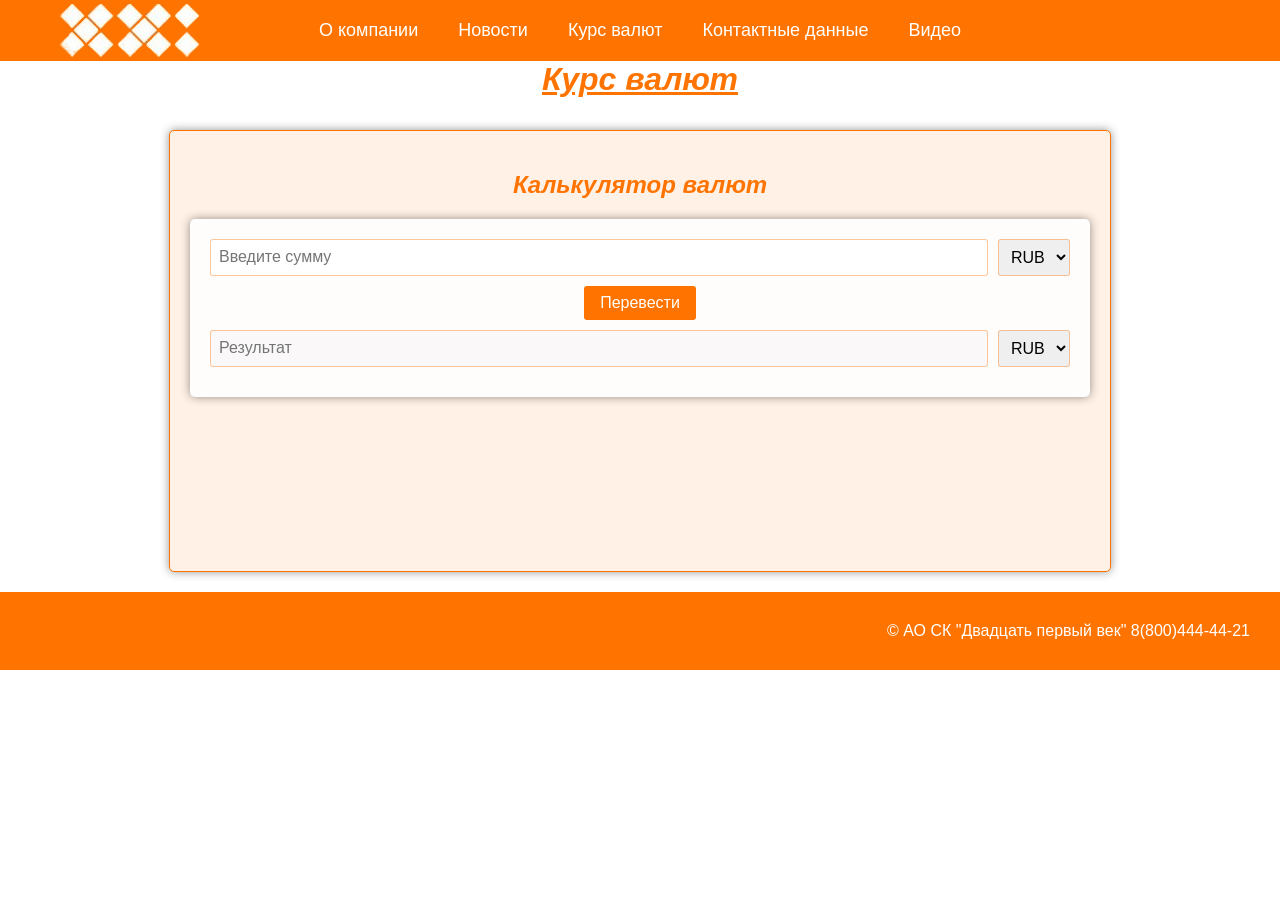
<file: curs.html>
<!DOCTYPE html>
<html lang="ru">
<head>
    <meta charset="UTF-8">
    <meta name="viewport" content="width=device-width, initial-scale=1.0">
    <title>Курс валют - АО СК "Двадцать первый век"</title>
    <link rel="stylesheet" href="main.css">
    <link rel="shortcut icon" href="favicon.ico" type="image/x-icon">
    <link rel="icon" href="favicon.png">
    <style>
        .curs-header {
            text-align: center;
            margin-top: 10px;
            margin-bottom: -40px;
            padding: 30px;
            text-decoration: underline #ff7400;
            font-style: italic;
        }
        .curs {
            width: 900px;
            height: 400px;
            margin: 20px auto;
            padding: 20px;
            background-color: #fff1e6;
            border: 1px solid #ff7400;
            border-radius: 5px;
            box-shadow: 0 0 10px rgba(0, 0, 0, 0.418);
            color: #ff7400;
        }

        .converter {
            display: flex;
            flex-direction: column;
            align-items: center;
            background-color: #fffdfc;
            padding: 20px;
            border-radius: 5px;
            box-shadow: 0 0 10px rgba(0, 0, 0, 0.418);
        }

        .vvod {
            display: flex;
            margin-bottom: 10px;
            width: 100%;
        }

        input {
            width: 100%;
            padding: 8px;
            font-size: 16px;
            border: 1px solid #ff730063;
            border-radius: 3px;
            margin-right: 10px;
        }

        select {
            padding: 8px;
            font-size: 16px;
            border: 1px solid #ff730063;
            border-radius: 3px;
        }

        button {
            padding: 8px 16px;
            margin-bottom: 10px;
            font-size: 16px;
            background-color:  #ff7400;
            color: white;
            border: none;
            border-radius: 3px;
            cursor: pointer;
            transition: background-color 0.3s;
        }

        button:hover {
            background-color:  #b44800;
        }
    </style>
    <script src="https://www.cbr-xml-daily.ru/money.js"></script>

    <script>
            window.onload = function () {
                fetch('https://www.cbr-xml-daily.ru/daily_json.js')
                .then(response => response.json())
                .then(data => {
                    const currencyRates = document.getElementById('currency-rates');
                    const aud = data.Valute.AUD;
                    currencyRates.innerHTML = `Курс австралийского доллара на сегодня: 1 AUD = ${aud.Value.toFixed(2)} RUB`;
                })
                .catch(error => console.error('Ошибка при загрузке курса: ', error));
            const amountInput = document.getElementById('amount');
            const fromCurrencySelect = document.getElementById('from-currency');
            const toCurrencySelect = document.getElementById('to-currency');
            const resultInput = document.getElementById('result');
            const convertBtn = document.getElementById('convert-btn');
    
            convertBtn.addEventListener('click', convertCurrency);
    
            function convertCurrency() {
                const amount = parseFloat(amountInput.value);
                const fromCurrency = fromCurrencySelect.value;
                const toCurrency = toCurrencySelect.value;
    
                if (isNaN(amount) || amount <= 0) {
                    resultInput.value = 'Вы не ввели сумму';
                    return;
                }

                const result = fx(amount).from(fromCurrency).to(toCurrency);
                resultInput.value = result.toFixed(2);
            }
        }
    </script>
</head>
<body>
    <header>
        <div class="logo"><img src="Лого1 (2).png" ></div>
        <ul>
            <li><a href="index.html">О компании</a></li>
            <li><a href="news.html">Новости</a></li>
            <li><a href="curs.html">Курс валют</a></li>
            <li><a href="contact.html">Контактные данные</a></li>
            <li><a href="video.html">Видео</a></li>
        </ul>
    </header>
    <div class="curs-header">
        <h1 style="font-size: 32px;">Курс валют</h1>
    </div>
    <main>
        <div class="curs">
            <h2 style="text-align: center; font-style: italic;">Калькулятор валют</h2>
            <div style="font-weight: bold; text-align: center; text-decoration: underline;" id="currency-rates"></div>
            <div class="converter" style="margin-top: 20px;">
                <div class="vvod">
                    <input type="number" id="amount" placeholder="Введите сумму" />
                    <select id="from-currency">
                        <option value="RUB">RUB</option>
                        <option value="AUD">AUD</option>
                    </select>
                </div>
                <button id="convert-btn">Перевести</button>
                <div class="vvod">
                    <input type="text" id="result" placeholder="Результат" disabled />
                    <select id="to-currency">
                        <option value="RUB">RUB</option>
                        <option value="AUD">AUD</option>
                    </select>
                </div>
            </div>
        </div>
    </main>
    <footer style="text-align: right;">
        &copy; АО СК "Двадцать первый век"
        8(800)444-44-21
    </footer>
</body>
</html>
</file>
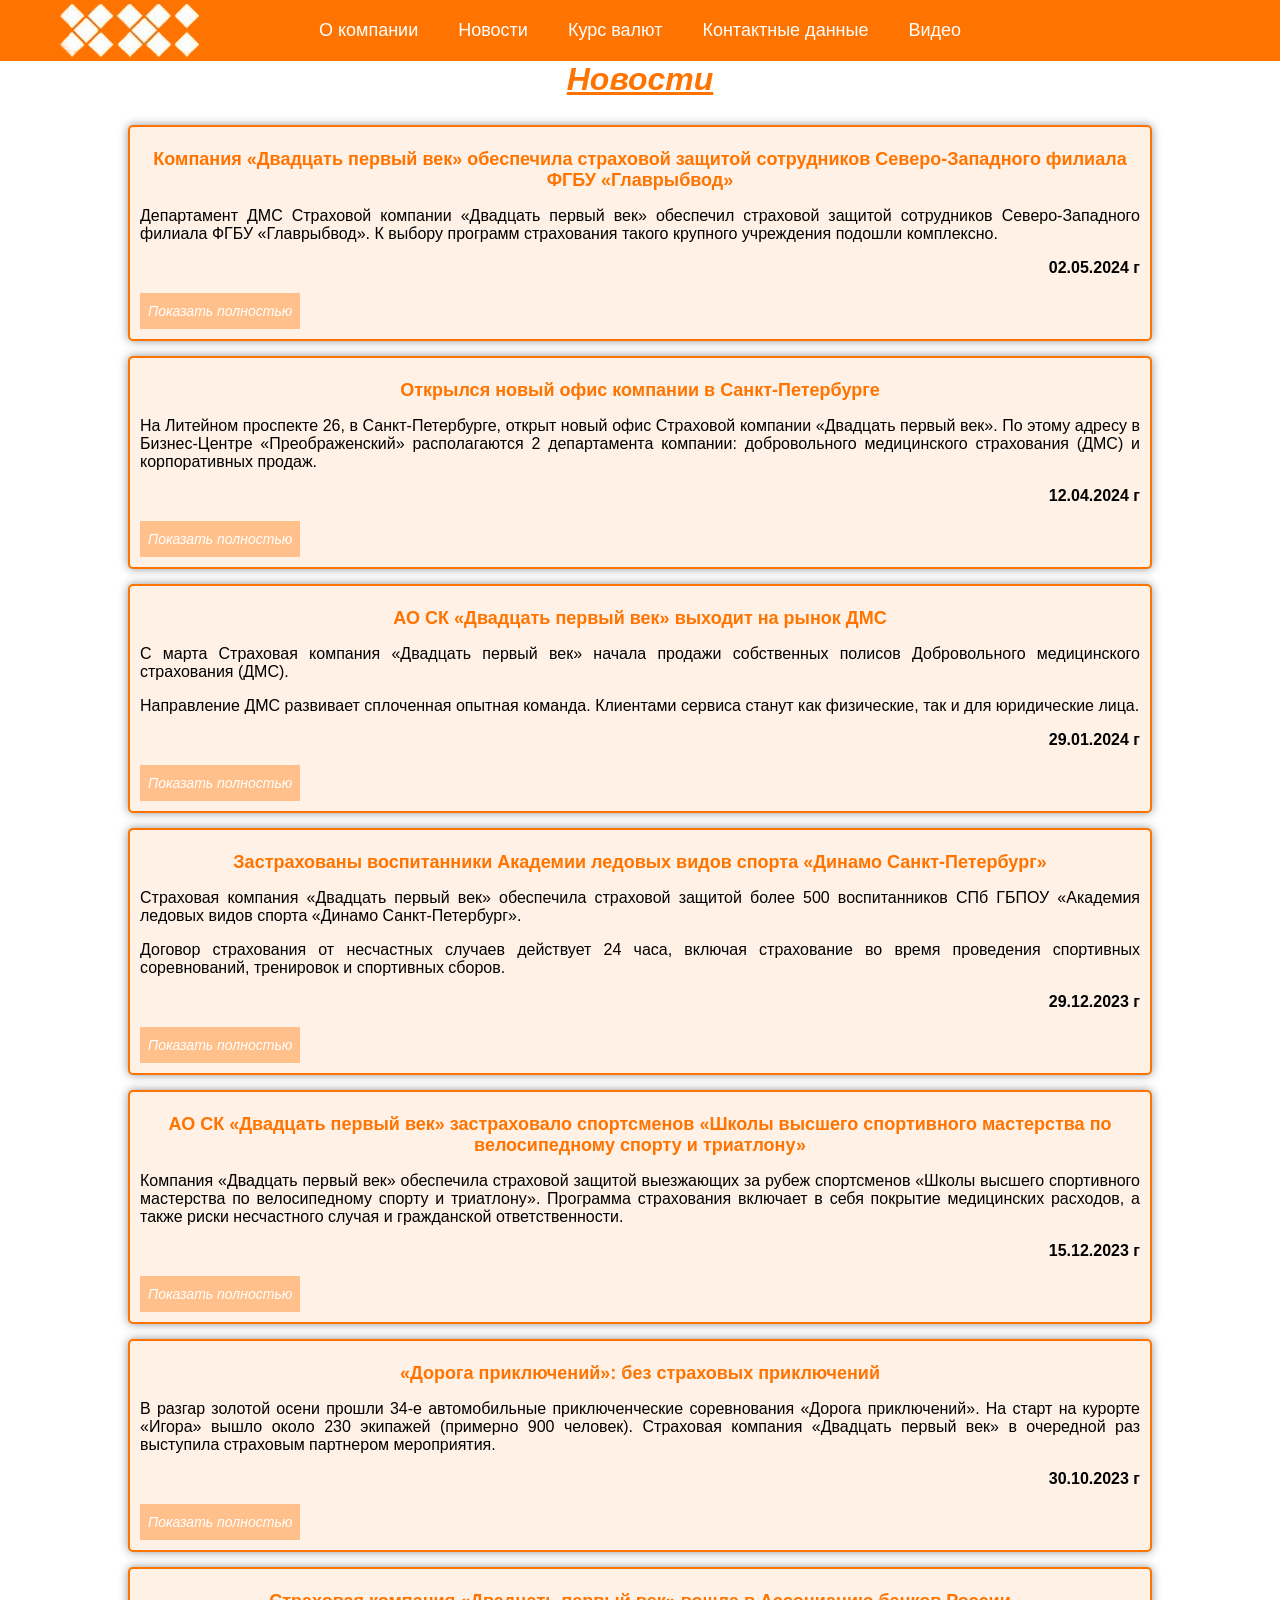
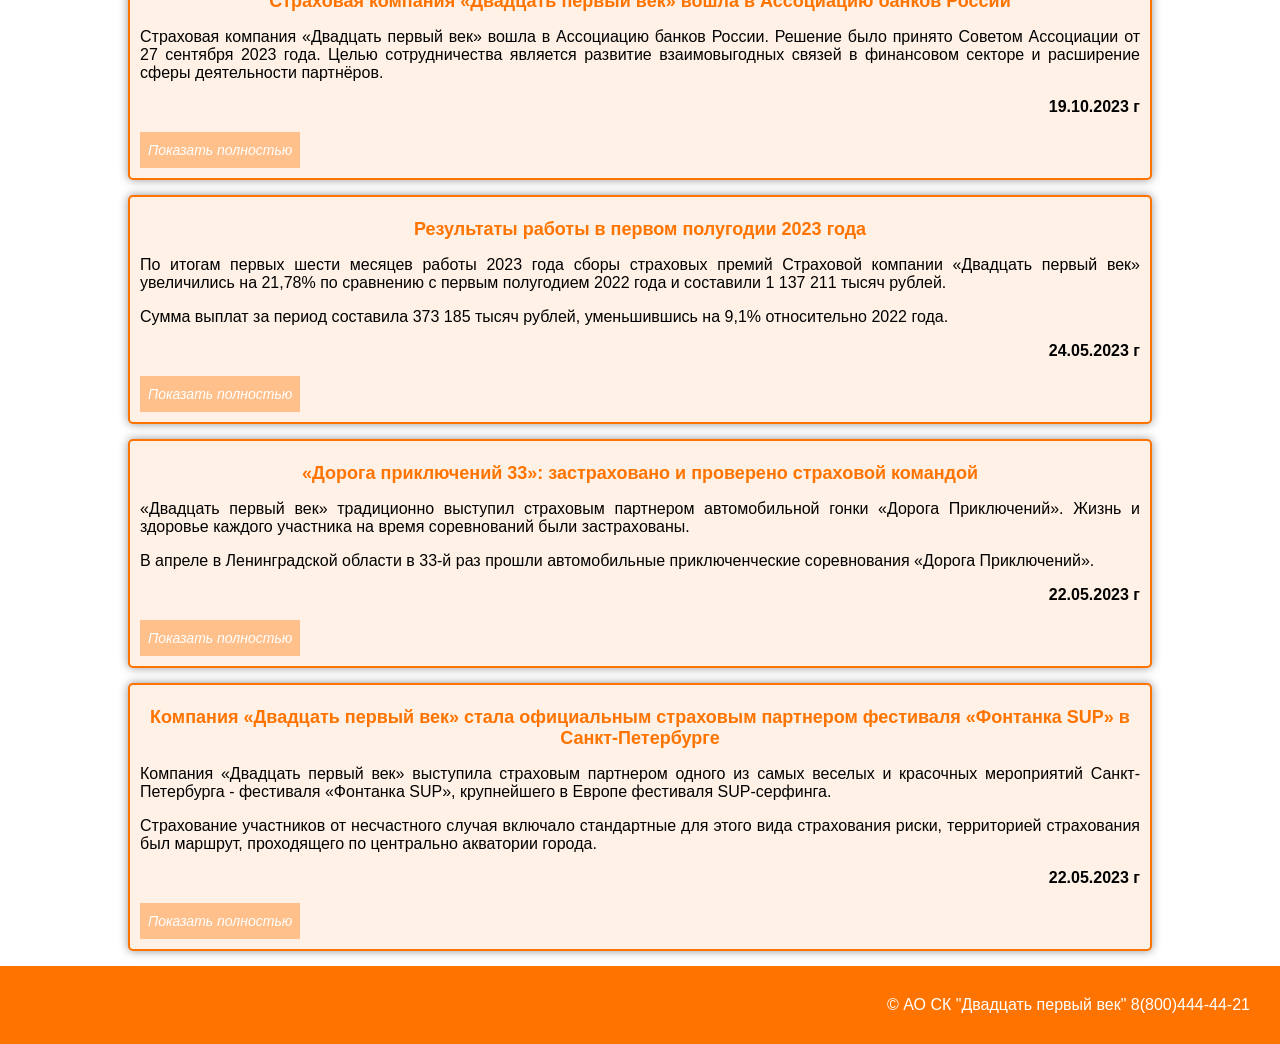
<file: news.html>
<!DOCTYPE html>
<html lang="ru">
<head>
    <meta charset="UTF-8">
    <meta name="viewport" content="width=device-width, initial-scale=1.0">
    <title>Новости - АО СК "Двадцать первый век"</title>
    <link rel="stylesheet" href="main.css">
    <link rel="shortcut icon" href="favicon.ico" type="image/x-icon">
    <link rel="icon" href="favicon.png">
    <style>
        .news-card {
            border: 2px solid #ff7400;
            padding: 10px;
            width: 1000px;
            background-color: #fff1e6;
            margin: 15px auto;
            box-shadow: 0 0 10px rgba(0, 0, 0, 0.418);
            border-radius: 5px;
        }
        p {
            text-align: justify;
        }
        .news-header {
            text-align: center;
            margin-top: 10px;
            margin-bottom: -40px;
            padding: 30px;
            text-decoration: underline #ff7400;
            font-style: italic;
        }
        .click {
            background-color: #ffc08c;
            color: #fff;
            padding: 10px 8px;
            cursor: pointer;
            transition: all 0.3s ;
            border: none;
            font-size: 14px;
            font-style: italic;
        }
        .click:hover {
            background-color: #ff7400;
        }
        .click:active {
            transform: scale(1.1);
        }
    </style>
    <script>
        function toggleText(btn) {
            const fullText = btn.nextElementSibling;
            
            if (fullText.style.display === 'none') {
                fullText.style.display = 'block';
                btn.textContent = 'Скрыть';
            } else {
                fullText.style.display = 'none';
                btn.textContent = 'Показать полностью';
            }
        }
    </script>
</head>
<body>
    <header>
        <div class="logo"><img src="Лого1 (2).png" ></div>
        <ul>
            <li><a href="index.html">О компании</a></li>
            <li><a href="news.html">Новости</a></li>
            <li><a href="curs.html">Курс валют</a></li>
            <li><a href="contact.html">Контактные данные</a></li>
            <li><a href="video.html">Видео</a></li>
        </ul>
    </header>
    <div class="news-header">
        <h1 style="font-size: 32px;">Новости</h1>
    </div>
    <main>
        <div class="news-card">
            <h1 style="font-size: 18px;">Компания «Двадцать первый век» обеспечила страховой защитой сотрудников Северо-Западного филиала ФГБУ «Главрыбвод»</h1>
            <p style="font-size: 16px;">Департамент ДМС Страховой компании «Двадцать первый век» обеспечил страховой защитой сотрудников Северо-Западного филиала ФГБУ «Главрыбвод».
                К выбору программ страхования такого крупного учреждения подошли комплексно.</p>
            <p style="font-size: 16px; text-align: right; font-weight: bold;">02.05.2024 г</p>
            <button onclick="toggleText(this)" class="click">Показать полностью</button>
            <div class="fullText" style="display: none;">
                <p style="font-size: 16px;">В зависимости от интересующих клиента на конкретном объекте услуг, программы страхования предусматривают: амбулаторную помощь, помощь на дому,
                скорую помощь, плановый и экстренный стационар и прочие.
                ФГБУ «Главрыбвод» - значимое для региона и интересное исторически учреждение.
                В составе Северо-Западного филиала шесть рыбоводных заводов, построенных и запущенных в эксплуатацию еще в ХХ веке.
                Мощности рыбоводных заводов используются для выполнения государственного задания в рамках программы работ
                при осуществлении рыбоводства в целях аквакультуры. За год филиалом выпускается порядка 330 тыс. штук 
                разновозрастной молоди лососевых видов рыб, 847 тыс. штук разновозрастной молоди сиговых видов рыб и 2,25 млн. 
                штук личинок миноги (по данным официального сайта за 2019 год). 
                Двадцать первый век застраховал Главрыбвод</p>
            </div>
        </div>

        <div class="news-card">
            <h1 style="font-size: 18px;">Открылся новый офис компании в Санкт-Петербурге</h1>
            <p style="font-size: 16px;">На Литейном проспекте 26, в Санкт-Петербурге, открыт новый офис
                Страховой компании «Двадцать первый век». По этому адресу в Бизнес-Центре «Преображенский» располагаются
                2 департамента компании: добровольного медицинского страхования (ДМС) и корпоративных продаж.</p>
            <p style="font-size: 16px; text-align: right; font-weight: bold;">12.04.2024 г</p>
            <button onclick="toggleText(this)" class="click">Показать полностью</button>
            <div class="fullText" style="display: none;">
                <p style="font-size: 16px;">Департамент ДМС обслуживает корпоративных клиентов и частных лиц, 
                    предоставляя услуги от телемедицины до комплексного обследования. Цель компании в этом направлении 
                    деятельности - обеспечение доступности услуги для всех категорий бизнеса и частных клиентов. 
                    Наряду с массовыми программами для групп более 20 человек департамент предлагает ДМС для коллективов 
                    от 2 до 10 человек. Это дает возможность воспользоваться услугой малому бизнесу и небольшим семейным 
                    предприятиям.</p>

                <p style="font-size: 16px;">Основные направления департамента корпоративных продаж на сегодняшний день 
                    - это страхование имущества и ответственности юридических лиц, строительно-монтажных рисков и 
                    страхование гражданской ответственности членов СРО (саморегулируемых организаций). В ответ на 
                    возрастающий спрос на корпоративное страхование со стороны малого и среднего бизнеса департамент 
                    выводит на рынок новые предложения для этого бизнес-сегмента.</p>
            </div>
        </div>

        <div class="news-card">
            <h1 style="font-size: 18px;">АО СК «Двадцать первый век» выходит на рынок ДМС</h1>
            <p style="font-size: 16px;">С марта Страховая компания «Двадцать первый век» начала продажи собственных 
                полисов Добровольного медицинского страхования (ДМС).</p>

            <p style="font-size: 16px;">Направление ДМС развивает сплоченная опытная команда. Клиентами сервиса станут 
                как физические, так и для юридические лица.</p>
            <p style="font-size: 16px; text-align: right; font-weight: bold;">29.01.2024 г</p>
            <button onclick="toggleText(this)" class="click">Показать полностью</button>
            <div class="fullText" style="display: none;">
                <p style="font-size: 16px;">ДМС АО СК «Двадцать первый век» будет включать в себя классические 
                    программы, программы телемедицинских консультаций, стоматологию, программы для детей и их мам, 
                    а также программы обследования (чек-апп).</p>

                <p style="font-size: 16px;">Первой застрахованной, доверившей свое здоровье Страховой компании 
                    «Двадцать первый век», стала Гай Татьяна Михайловна. Татьяна Михайловна создала и 30 лет возглавляла 
                    страховую компанию «Гайде» и не понаслышке знает, что такое качественное обслуживание и доверие 
                    клиента страховой компании.</p>

                <p style="font-size: 16px;">Запуску проекта классического ДМС предшествовало несколько лет успешной 
                    работы компании по программам Добровольного медицинского страхования иностранных граждан, 
                    находящихся на территории России.</p>
            </div>
        </div>

        <div class="news-card">
            <h1 style="font-size: 18px;">Застрахованы воспитанники Академии ледовых видов спорта «Динамо Санкт-Петербург»</h1>
            <p style="font-size: 16px;">Страховая компания «Двадцать первый век» обеспечила страховой защитой более 500 
                воспитанников СПб ГБПОУ «Академия ледовых видов спорта «Динамо Санкт-Петербург».</p>

            <p style="font-size: 16px;">Договор страхования от несчастных случаев действует 24 часа, включая страхование 
                во время проведения спортивных соревнований, тренировок и спортивных сборов.</p>
            <p style="font-size: 16px; text-align: right; font-weight: bold;">29.12.2023 г</p>
            <button onclick="toggleText(this)" class="click">Показать полностью</button>
            <div class="fullText" style="display: none;">
                <p style="font-size: 16px;">Академия расположена на Васильевском острове и представляет собой 
                    уникальное учебное учреждение, включающее в свою систему детский сад, общеобразовательную школу, 
                    интернат для иногородних воспитанников, специализированную детскую юношескую спортивную школу 
                    олимпийского резерва по хоккею «Динамо».</p>
            </div>
        </div>

        <div class="news-card">
            <h1 style="font-size: 18px;">АО СК «Двадцать первый век» застраховало спортсменов «Школы высшего спортивного 
                мастерства по велосипедному спорту и триатлону»</h1>
            <p style="font-size: 16px;">Компания «Двадцать первый век» обеспечила страховой защитой выезжающих за рубеж 
                спортсменов «Школы высшего спортивного мастерства по велосипедному спорту и триатлону». Программа 
                страхования включает в себя покрытие медицинских расходов, а также риски несчастного случая и гражданской 
                ответственности.</p>
            <p style="font-size: 16px; text-align: right; font-weight: bold;">15.12.2023 г</p>
            <button onclick="toggleText(this)" class="click">Показать полностью</button>
            <div class="fullText" style="display: none;">
                <p style="font-size: 16px;">ШВСМ по велоспорту» основана в 2007 году и располагается на Крестовском 
                    острове Санкт-Петербурга. Государственное учреждение специализируется на подготовке спортсменов 
                    международного уровня для участия в гонках на треке и шоссе. Тренировки спортсменов проводятся на 
                    Олимпийском велотреке, на Приморском и Выборгском шоссе, на велотрассе в поселка Парголово и в 
                    тренажерных залах.</p>
            </div>
        </div>

        <div class="news-card">
            <h1 style="font-size: 18px;">«Дорога приключений»: без страховых приключений</h1>
            <p style="font-size: 16px;">В разгар золотой осени прошли 34-е автомобильные приключенческие соревнования 
                «Дорога приключений». На старт на курорте «Игора» вышло около 230 экипажей (примерно 900 человек). 
                Страховая компания «Двадцать первый век» в очередной раз выступила страховым партнером мероприятия.</p>
            <p style="font-size: 16px; text-align: right; font-weight: bold;">30.10.2023 г</p>
            <button onclick="toggleText(this)" class="click">Показать полностью</button>
            <div class="fullText" style="display: none;">
                <p style="font-size: 16px;">Все участники были застрахованы от несчастного случая на время гонки. 
                    Темой соревнований был «Космос» и все команды приезжали на старт в космических костюмах.</p>

                <p style="font-size: 16px;">Это было 8 часов удивительных испытаний: и игра в светящийся бадминтон 
                    в бункере, и спуск с 6-ти этажного здания по веревке и даже попадание в плен к космическим пиратам.</p>

                <p style="font-size: 16px;">От «Двадцать первого века» в этот раз участвовал юридический отдел и лице 
                    Старшего юрисконсульта Елены в составе команды «Король и его свита 21 век», ее впечатления: 
                    «Участие принимали впервые. Мероприятие организовано на высоком уровне. Даже непогода не испортила 
                    исключительно положительные впечатления, ребенок остался в полном восторге, а эмоций хватило на 
                    неделю. С удовольствием поучаствуем еще раз.»</p>
            </div>
        </div>

        <div class="news-card">
            <h1 style="font-size: 18px;">Страховая компания «Двадцать первый век» вошла в Ассоциацию банков России</h1>
            <p style="font-size: 16px;">Страховая компания «Двадцать первый век» вошла в Ассоциацию банков России. 
                Решение было принято Советом Ассоциации от 27 сентября 2023 года. Целью сотрудничества является развитие 
                взаимовыгодных связей в финансовом секторе и расширение сферы деятельности партнёров. </p>
            <p style="font-size: 16px; text-align: right; font-weight: bold;">19.10.2023 г</p>
            <button onclick="toggleText(this)" class="click">Показать полностью</button>
            <div class="fullText" style="display: none;">
                <p style="font-size: 16px;">Ассоциация банков России - первое банковское объединение федерального уровня, 
                    организованное еще в 1990 году. Членами объединения являются системообразующие кредитные учреждения, 
                    а также малые и средние региональные банки, небанковские организации, оказывающие услуги финансовым и 
                    банковским организациям, общественные организации, средства массовой информации.</p>
            </div>
        </div>

        <div class="news-card">
            <h1 style="font-size: 18px;">Результаты работы в первом полугодии 2023 года</h1>
            <p style="font-size: 16px;">По итогам первых шести месяцев работы 2023 года сборы страховых премий Страховой 
                компании «Двадцать первый век» увеличились на 21,78% по сравнению с первым полугодием 2022 года и 
                составили 1 137 211 тысяч рублей.</p>

            <p style="font-size: 16px;">Сумма выплат за период составила 373 185 тысяч рублей, уменьшившись на 9,1% 
                относительно 2022 года.</p>
            <p style="font-size: 16px; text-align: right; font-weight: bold;">24.05.2023 г</p>
            <button onclick="toggleText(this)" class="click">Показать полностью</button>
            <div class="fullText" style="display: none;">
                <p style="font-size: 16px;">Сергей Беженков, Генеральный директор АО СК «Двадцать первый век», так 
                    комментирует увеличение страховых сборов: «К росту сборов привели: появление новых страховых 
                    продуктов для физических лиц и точечная работа над оптимизацией страховых тарифов, позволяющая 
                    сочетать уровень качества страховых услуг с интересами клиентов. Результат работы Компании в первом 
                    полугодии соответствуют планам текущего финансового года».</p>

                <p style="font-size: 16px;">Важным событием полугодия является увеличение уставного капитала Компании в 
                    мае текущего года до 302 761 870 рублей. Зарегистрированный уставный капитал полностью соответствует 
                    требованиям Закона Российской Федерации «Об организации страхового дела в Российской Федерации» с 
                    учетом изменений, внесенных ФЗ N 251-ФЗ от 29.07.2018 г. (ред. от 14.07.2022 г.), которые вступают в 
                    силу с начала 2024 года.</p>
            </div>
        </div>

        <div class="news-card">
            <h1 style="font-size: 18px;">«Дорога приключений 33»: застраховано и проверено страховой командой</h1>
            <p style="font-size: 16px;">«Двадцать первый век» традиционно выступил страховым партнером автомобильной 
                гонки «Дорога Приключений». Жизнь и здоровье каждого участника на время соревнований были застрахованы.</p>

            <p style="font-size: 16px;">В апреле в Ленинградской области в 33-й раз прошли автомобильные приключенческие 
                соревнования «Дорога Приключений». </p>
            <p style="font-size: 16px; text-align: right; font-weight: bold;">22.05.2023 г</p>
            <button onclick="toggleText(this)" class="click">Показать полностью</button>
            <div class="fullText" style="display: none;">
                <p style="font-size: 16px;"> На старт вышло рекордное количество команд: 240 машин и почти тысяча 
                    участников. На 8 часов Ломоносовский район стал районом соревнований, где участники ориентировались, 
                    переправлялись через реки, разгадывали загадки, проходили квесты и интересные этапы.</p>

                <p style="font-size: 16px;">От Страховой компании «Двадцать первый век» участвовала команда, которая 
                    испытала на себе драйв и энергетику гонки, а также улучшила свои результаты относительно прошлого года.</p>

                <p style="font-size: 16px;">По итогам мероприятия была проведена небольшая страховая выплата, связанная 
                    с оплатой больничного листа пострадавшей участницы.</p>
            </div>
        </div>

        <div class="news-card">
            <h1 style="font-size: 18px;">Компания «Двадцать первый век» стала официальным страховым партнером фестиваля
                 «Фонтанка SUP» в Санкт-Петербурге</h1>
            <p style="font-size: 16px;">Компания «Двадцать первый век» выступила страховым партнером одного из самых 
                веселых и красочных мероприятий Санкт-Петербурга - фестиваля «Фонтанка SUP», крупнейшего в Европе 
                фестиваля SUP-серфинга.</p>

            <p style="font-size: 16px;">Страхование участников от несчастного случая включало стандартные для этого вида 
                страхования риски, территорией страхования был маршрут, проходящего по центрально акватории города.</p>
            <p style="font-size: 16px; text-align: right; font-weight: bold;">22.05.2023 г</p>
            <button onclick="toggleText(this)" class="click">Показать полностью</button>
            <div class="fullText" style="display: none;">
                <p style="font-size: 16px;"> Старт заплыва проходил в реке Мойке, далее по реке Фонтанке участники 
                    продвигались до Красноармейского моста, под Смежным мостом, через Крюков канал, где находилась зона 
                    схода для уставших, потом на канал Грибоедова до Мойки, завершая таким образом круговой маршрут.</p>

                <p style="font-size: 16px;">Фестиваль «Фонтанка SUP» проходил в 7 раз и включал в себя карнавальное 
                    шествие и гонку за кубок «Фонтанка CUP», в центральной акватории Санкт-Петербурга 6 августа 2022 года 
                    собралось более 6000 человек на SUP-досках.</p>

                <p style="font-size: 16px;">На дату публикации страховых случаем не заявлено. За успешное и безопасное 
                    мероприятие Компания «Двадцать первый век» благодарит организаторов, ежедневное петербургское сетевое 
                    издание «Фонтанка.ру» и участников, которые были отлично подготовлены и во всем помогали друг другу.</p>
            </div>
        </div>
    </main>
    <footer style="text-align: right;">
        &copy; АО СК "Двадцать первый век"
        8(800)444-44-21
    </footer>
</body>
</html>
</file>
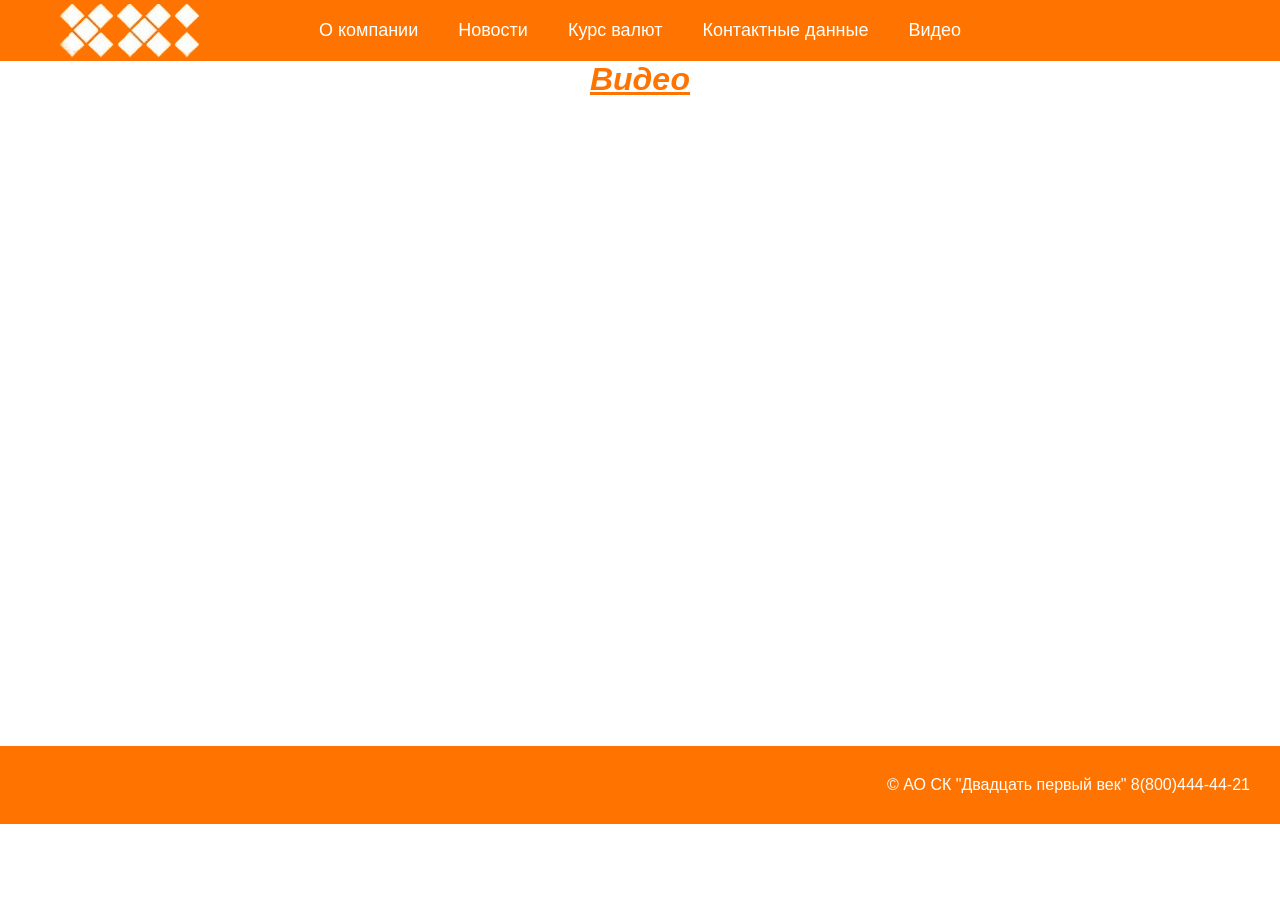
<file: video.html>
<!DOCTYPE html>
<html lang="ru">
<head>
    <meta charset="UTF-8">
    <meta name="viewport" content="width=device-width, initial-scale=1.0">
    <title>Видео - АО СК "Двадцать первый век"</title>
    <link rel="stylesheet" href="main.css">
    <link rel="shortcut icon" href="favicon.ico" type="image/x-icon">
    <link rel="icon" href="favicon.png">
    <style>
        .video-header {
            text-align: center;
            margin-top: 10px;
            margin-bottom: -40px;
            padding: 30px;
            text-decoration: underline #ff7400;
            font-style: italic;
        }
    </style>
</head>
<body>
    <header>
        <div class="logo"><img src="Лого1 (2).png" ></div>
        <ul>
            <li><a href="index.html">О компании</a></li>
            <li><a href="news.html">Новости</a></li>
            <li><a href="curs.html">Курс валют</a></li>
            <li><a href="contact.html">Контактные данные</a></li>
            <li><a href="video.html">Видео</a></li>
        </ul>
    </header>
    <div class="video-header">
        <h1 style="font-size: 32px;">Видео</h1>
    </div>
    <main>
        <p style="text-align: center;"><iframe width="1200" height="600" src="https://www.youtube.com/embed/wpPJNzRLMdc" frameborder="0" 
        allow="accelerometer; autoplay; clipboard-write; encrypted-media; gyroscope; picture-in-picture" 
        allowfullscreen></iframe></p>
    </main>
    <footer style="text-align: right;">
        &copy; АО СК "Двадцать первый век"
        8(800)444-44-21
    </footer>
</body>
</html>
</file>
<file: main.css>
body {
    background-color: #ffffff; 
    font-family: sans-serif; 
    margin: 0 auto;
    padding: 0
}
h1 {
    text-align: center;
    font-size: 18px;
    color: #ff7400;
}
header {
    position: fixed;
    top: 0;
    width: 100%;
    background-color: #ff7400;
    z-index: 100;
}

header ul {
    display: flex;
    justify-content: center;
    align-items: center;
    margin: 0;
    padding: 0;
    width: 100%;
    height: 100%;
   
}

header li {
    list-style-type: none;
    padding: 20px;
    font-size: 18px;
    transition: all 0.3s ;
    cursor: pointer;
}
header li a {
    display: block;
    color: #fff;
    text-decoration: none;
    transition: background-color 0.3s;
}
header li a:hover {
    background-color: #d66000;
    padding: 10px 80px;
}
header li a:active {
    transform: scale(1.2);
}
.logo {
    position: absolute;
    left: 30px;
    top: -10px;
    width: 100px;
    height: 100px;
}
footer {
    background-color: #ff7400;
    color: #fff;
    padding: 30px;
    text-align: center;
    display: block;
}
</file>
